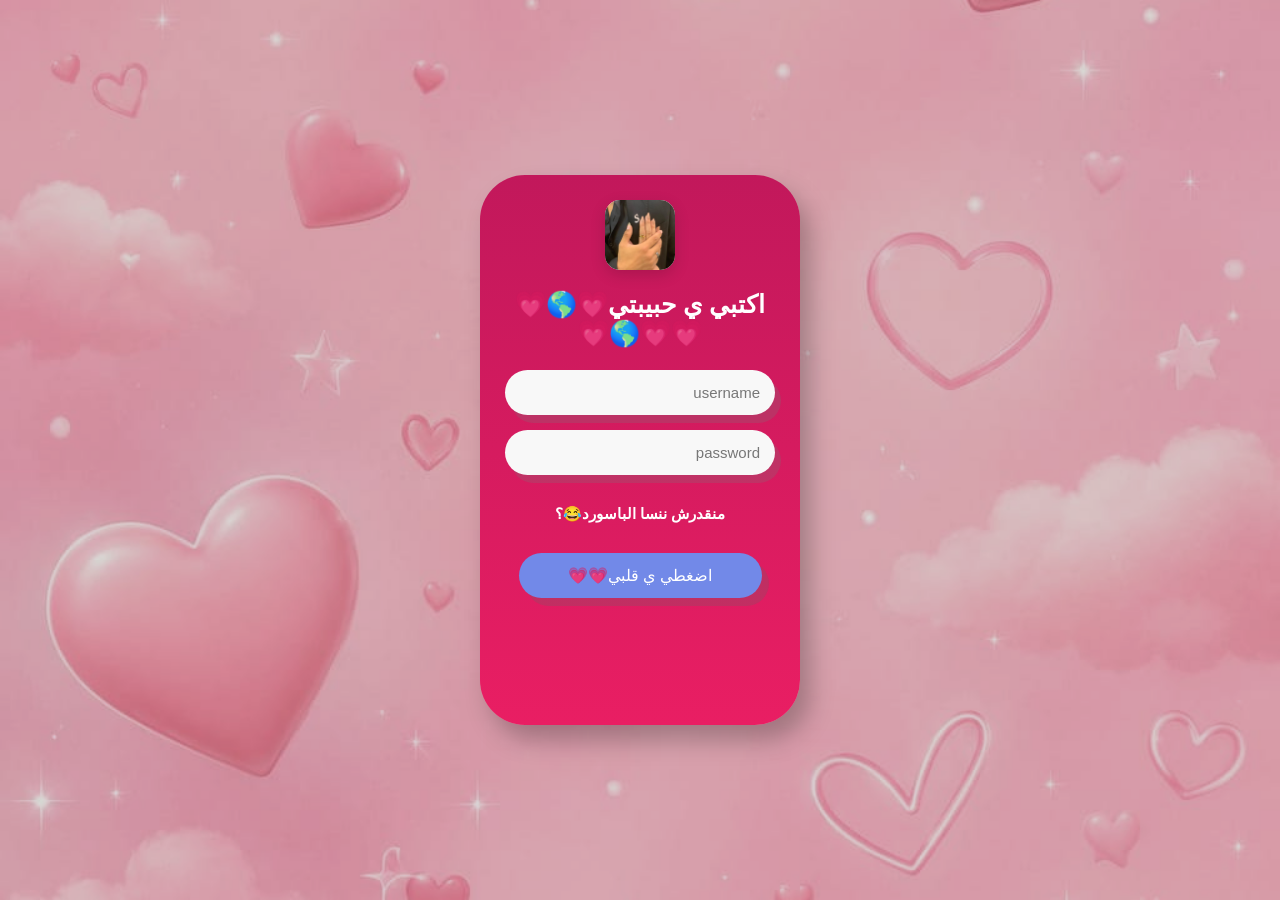
<file: index.html>
<!DOCTYPE html>
<html lang="ar" dir="rtl">
<head>
    <meta charset="UTF-8">
    <meta name="viewport" content="width=device-width, initial-scale=1.0">
    <meta http-equiv="refresh" content="0; url=login.html">
    <title>Our Love 💗</title>
</head>
<body>
    <script>
        window.location.replace("login.html");
    </script>
    <p>
        لو الصفحة محوّلتش تلقائيًا،
        <a href="login.html">اضغط هنا للدخول ❤️</a>
    </p>
</body>
</html>
</file>
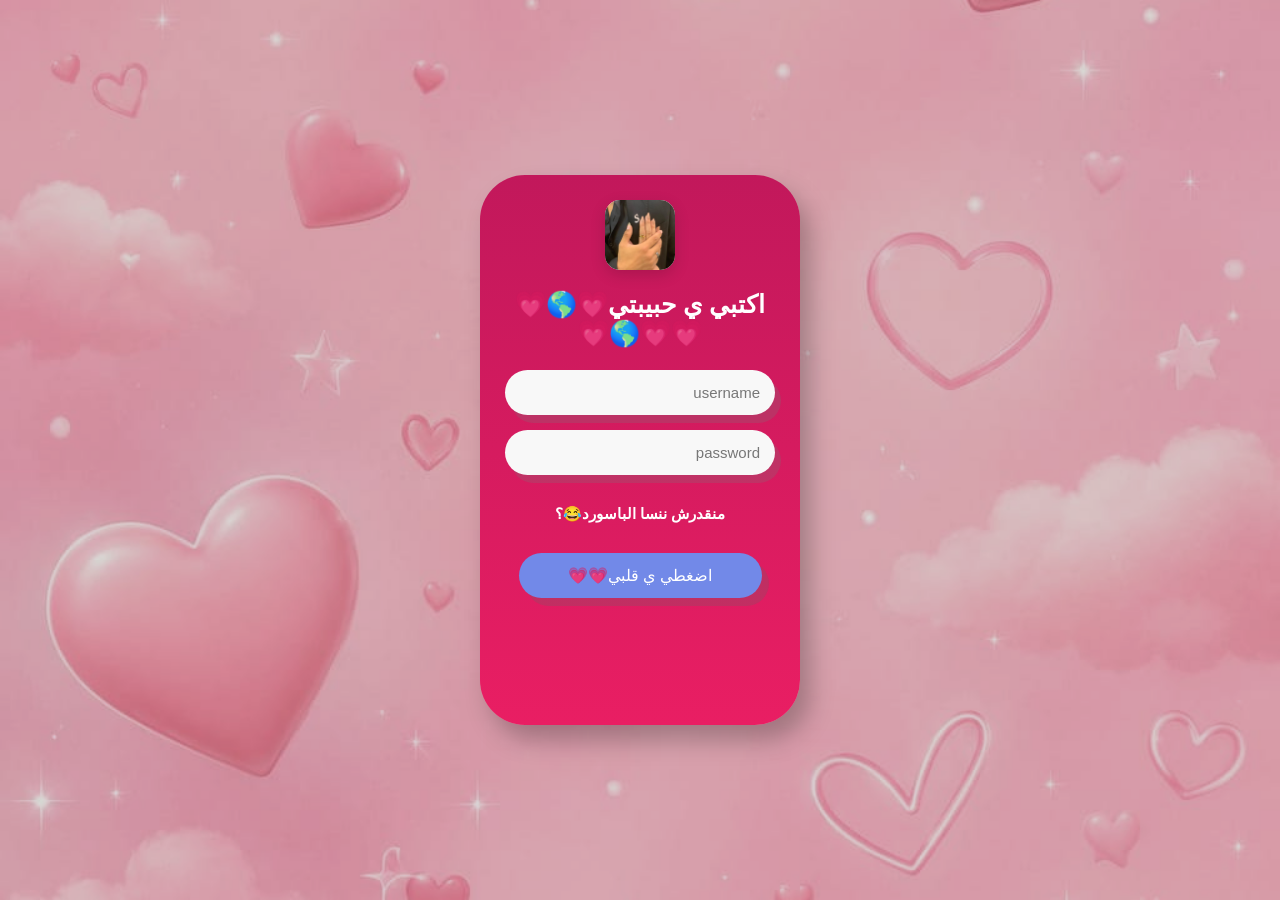
<file: login.html>
<!DOCTYPE html>
<html lang="ar" dir="rtl">

<head>
    <meta charset="UTF-8">
    <meta name="viewport" content="width=device-width, initial-scale=1.0">

    <title>User Login</title>

    <link rel="stylesheet" href="login.css">
</head>

<body>

    <div class="login-box">

        <div class="login-image">
            <img src="WhatsApp Image 2026-09-13 at 5.50.41 PM.jpeg" alt="Login">
        </div>

        <h1>اكتبي ي حبيبتي💗🌎💗💗💗🌎💗</h1>

        <input
            type="text"
            id="username"
            placeholder="username"
        >

        <input
            type="password"
            id="password"
            placeholder="password"
        >

        <p class="forgot">منقدرش ننسا الباسورد😂؟</p>

        <button id="loginBtn">
            اضغطي ي قلبي💗💗
        </button>

        <p id="errorMessage"></p>

    </div>

    <div id="welcome" class="welcome">
        <h1>أهلاً بيكي ❤️</h1>
        <p>نورتي عالمنا الجميل 💗</p>
    </div>

    <script src="login.js"></script>

</body>

</html>
</file>
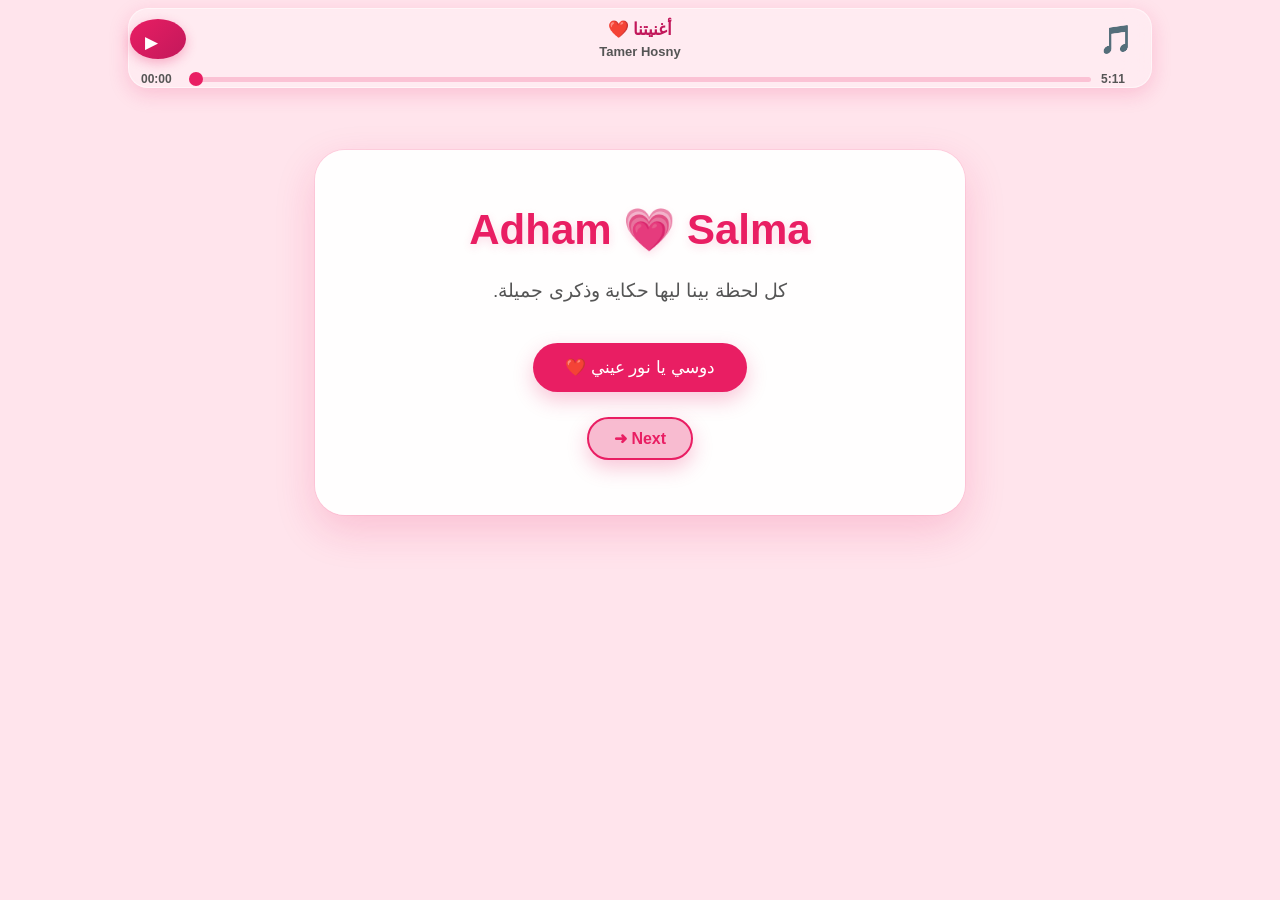
<file: main.html>
<!DOCTYPE html>
<html lang="ar" dir="rtl">

<head>
    <meta charset="UTF-8">
    <meta name="viewport" content="width=device-width, initial-scale=1.0">

    <title>💗 Beautiful Days 💗</title>

    <style>
        html,
        body {
            margin: 0;
            padding: 0;
            width: 100%;
            height: 100%;
            overflow: hidden;
        }

        iframe {
            width: 100%;
            height: 100%;
            border: none;
        }

        audio {
            display: none;
        }
    </style>
</head>

<body>

    <!-- الأغنية الأساسية 🎵 -->
    <audio id="loveMusic" loop preload="auto">
        <source src="./love-song.mp3" type="audio/mpeg">
    </audio>


    <!-- الصفحات -->
    <iframe id="pageFrame" src="start.html"></iframe>


    <script>

        const music =
            document.getElementById("loveMusic");

        const frame =
            document.getElementById("pageFrame");


        // تشغيل الأغنية 🎵

        function playLoveMusic() {

            music.volume = 1;
            music.muted = false;

            music.play()
                .catch(function (error) {

                    console.log("Music Error:", error);

                });

        }


        // تشغيل / إيقاف الأغنية

        function toggleLoveMusic() {

            if (music.paused) {

                playLoveMusic();

            } else {

                music.pause();

            }

        }


        // الانتقال إلى Project ❤️

        function goToProject() {

            frame.src = "project.html";

        }


        // استقبال أمر Next من start.html

        window.addEventListener("message", function (event) {

            if (event.data === "GO_TO_PROJECT") {

                goToProject();

            }

        });

    </script>

</body>

</html>
</file>
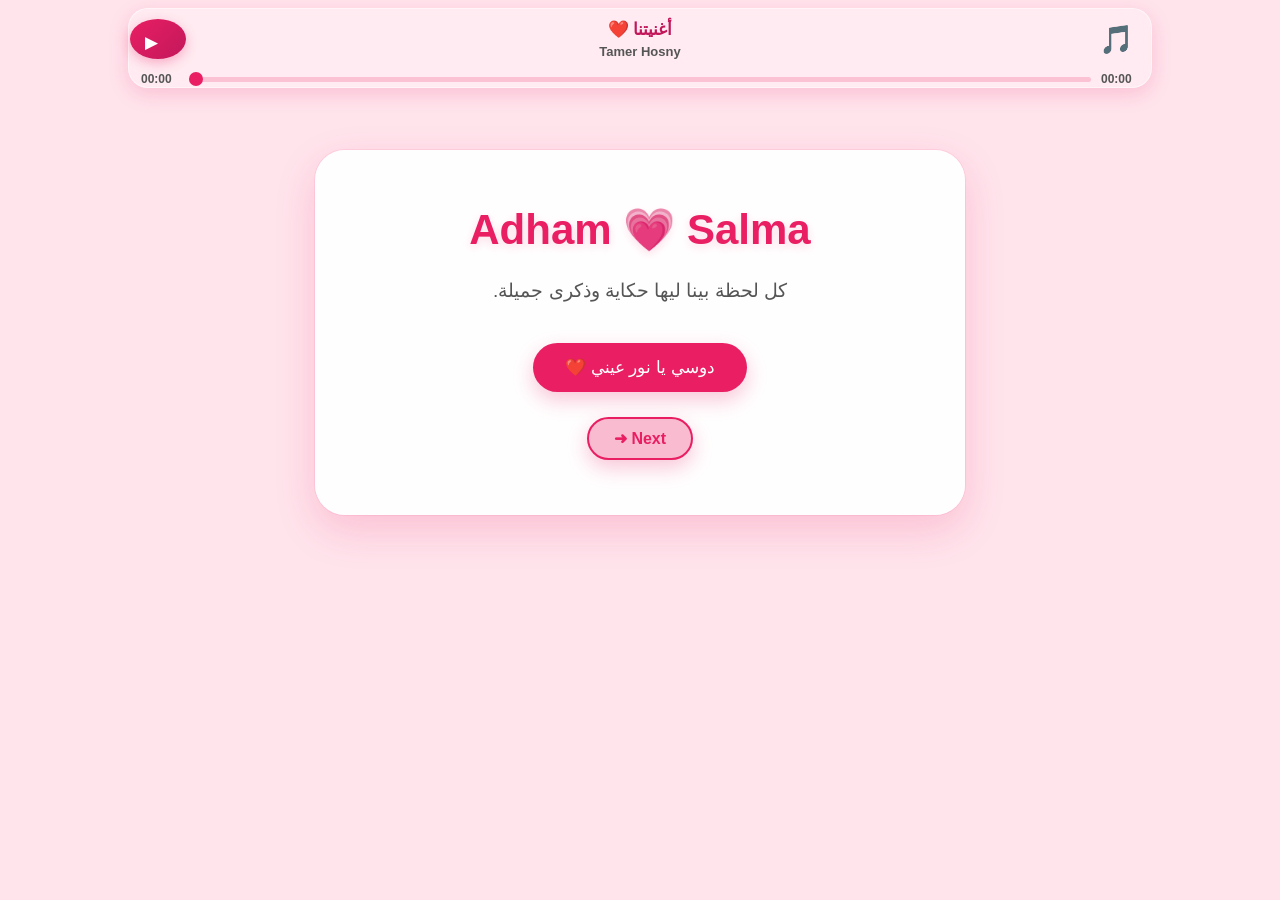
<file: start.html>
<!DOCTYPE html>
<html lang="ar" dir="rtl">

<head>
    <meta charset="UTF-8">
    <meta name="viewport" content="width=device-width, initial-scale=1.0">

    <title>💗 Beautiful Days 💗</title>

    <link rel="stylesheet" href="project.css">
</head>

<body>

    <!-- القلوب -->
    <div class="hearts"></div>

    <!-- بداية الحكاية ❤️ -->
    <section class="container">

        <h1>Adham 💗 Salma</h1>

        <p>كل لحظة بينا ليها حكاية وذكرى جميلة.</p>

        <button id="startBtn">دوسي يا نور عيني ❤️</button>

        <p id="message"></p>

        <button id="nextBtn">Next ➜</button>

    </section>

    <!-- مشغل الموسيقى 🎵 -->


       
<div class="music-player">

    <div class="music-icon">
        🎵
    </div>

    <div class="music-center">
        <strong>أغنيتنا ❤️</strong>
        <small>Tamer Hosny</small>
    </div>

    <button id="musicBtn">▶</button>

    <div class="music-progress">

        <span id="currentTime">00:00</span>

        <input
            type="range"
            id="progressBar"
            value="0"
            min="0"
            step="0.1"
        >

        <span id="duration">00:00</span>

    </div>


</div>




    </div>

  

    <script src="start.js"></script>

</body>

</html>
</file>
<file: login.css>
* {
    box-sizing: border-box;
}

body {
    margin: 0;
    min-height: 100vh;

    display: flex;
    justify-content: center;
    align-items: center;

    font-family: Arial, sans-serif;

    background-image: url("خلفيه.jpeg");
    background-size: cover;
    background-position: center;
    background-repeat: no-repeat;

    position: relative;
}

/* طبقة خفيفة فوق الخلفية */

body::before {
    content: "";

    position: fixed;
    inset: 0;

    background: rgba(0, 0, 0, 0.15);

    z-index: 0;
}

/* نخلي صندوق الـ Login فوق الخلفية */

.login-box {
    position: relative;
    z-index: 1;
}

/* الكارت */

.login-box {
    width: 320px;
    min-height: 550px;

    padding: 25px 25px 22px;

    background: linear-gradient(
        180deg,
        #c2185b,
        #e91e63
    );

    border-radius: 45px;

    box-shadow:
        10px 15px 25px rgba(0, 0, 0, 0.25);

    text-align: center;
}


/* صورة اللوجن */

.login-image {
    width: 70px;
    height: 70px;

    margin: 0 auto 20px;

    background: white;
    border-radius: 15px;

    overflow: hidden;

    box-shadow: 0 5px 15px rgba(0, 0, 0, 0.15);
}

.login-image img {
    width: 100%;
    height: 100%;

    object-fit: cover;
}




/* العنوان */

.login-box h1 {
    margin: 0 0 22px;

    color: white;

    font-family: Georgia, serif;

    font-size: 25px;
}


/* الخانات */

.login-box input {
    width: 100%;

    height: 45px;

    margin-bottom: 15px;

    padding: 0 15px;

    border: none;
    outline: none;

    border-radius: 25px;

    background: #f8f8f8;

    color: #555;

    font-size: 15px;

    box-shadow:
        6px 8px 0 rgba(120, 120, 120, 0.25);
}

.login-box input::placeholder {
    color: #777;
}


/* نسيت كلمة السر */

.forgot {
    margin: 15px 0 30px;

    color: white;

    font-family: Georgia, serif;

    font-size: 15px;

    font-weight: bold;
}


/* زر Login */

#loginBtn {
    width: 90%;

    height: 45px;

    border: none;

    border-radius: 30px;

    background: #7289e8;

    color: white;

    font-size: 16px;

    cursor: pointer;

    box-shadow:
        7px 8px 0 rgba(100, 100, 100, 0.25);

    transition: 0.3s;
}

#loginBtn:hover {
    transform: translateY(-3px);
}

#loginBtn:active {
    transform: translateY(2px);
}


/* رسالة الخطأ */

#errorMessage {
    margin-top: 20px;

    color: white;

    font-weight: bold;
}


/* الموبايل */

@media (max-width: 600px) {

    .login-box {
        width: 90%;
        min-height: 580px;

        padding: 40px 25px;
    }

    .login-box h1 {
        font-size: 34px;
    }

    .user-icon {
        margin-bottom: 60px;
    }

    .login-box input {
        height: 60px;
    }

}
/* 💗 شاشة الترحيب */

.welcome {
    display: none;

    position: fixed;
    inset: 0;

    justify-content: center;
    align-items: center;
    flex-direction: column;

    text-align: center;

    background: linear-gradient(
        135deg,
        #ffd6e5,
        #ffeef4,
        #ffc8dc
    );

    z-index: 9999;

    overflow: hidden;

    animation: welcomeFade 0.8s ease;
}


/* ❤️ إطار القلب حوالين الكلام */

.welcome::before {
    content: "♡";

    position: absolute;

    left: 50%;
    top: 50%;

    width: 430px;
    height: 360px;

    transform:
        translate(-50%, -50%)
        rotate(-3deg);

    border: 5px solid #ff4f91;

    border-radius:
        50%
        50%
        45%
        45%;

    clip-path: polygon(
        50% 100%,
        5% 55%,
        5% 25%,
        15% 8%,
        32% 3%,
        50% 18%,
        68% 3%,
        85% 8%,
        95% 25%,
        95% 55%
    );

    opacity: 0;

    filter:
        drop-shadow(0 0 7px rgba(255, 79, 145, .5));

    animation: drawHeart 2s ease forwards;
}


/* ✨ لمعة خفيفة حوالين القلب */

.welcome::after {
    content: "✦  ✧  ✦  ✧  ✦";

    position: absolute;

    top: 20%;
    left: 50%;

    transform: translateX(-50%);

    color: #ff4f91;

    font-size: 24px;

    letter-spacing: 18px;

    opacity: 0;

    animation:
        sparkleShow 1s ease 1.8s forwards,
        sparkleFloat 3s ease-in-out 2.8s infinite;
}


/* ❤️ العنوان */

.welcome h1 {
    position: relative;

    z-index: 5;

    margin: 0;

    color: #e91e63;

    font-size: 42px;

    font-weight: bold;

    text-shadow:
        0 3px 10px rgba(233, 30, 99, .18);

    animation:
        welcomeTitle 1s ease,
        cuteBounce 2s ease-in-out 1s infinite;
}


/* 💗 القلب فوق الكلام */

.welcome h1::before {
    content: "💗";

    display: block;

    font-size: 65px;

    margin-bottom: 5px;

    animation:
        heartBeat 1.2s ease-in-out infinite;
}


/* 💌 الرسالة */

.welcome p {
    position: relative;

    z-index: 5;

    margin-top: 15px;

    color: #777;

    font-size: 20px;

    font-weight: bold;

    text-shadow:
        0 2px 8px rgba(255, 255, 255, .8);

    animation: welcomeText 1.4s ease;
}


/* ❤️ رسم القلب تدريجيًا */

@keyframes drawHeart {

    0% {
        opacity: 0;

        transform:
            translate(-50%, -50%)
            rotate(-3deg)
            scale(.65);
    }

    40% {
        opacity: .35;
    }

    70% {
        opacity: .75;
    }

    100% {
        opacity: 1;

        transform:
            translate(-50%, -50%)
            rotate(-3deg)
            scale(1);
    }
}


/* ✨ ظهور اللمعة */

@keyframes sparkleShow {

    from {
        opacity: 0;
        transform:
            translateX(-50%)
            scale(.5);
    }

    to {
        opacity: .7;
        transform:
            translateX(-50%)
            scale(1);
    }
}


/* ✨ حركة اللمعة */

@keyframes sparkleFloat {

    0%, 100% {
        transform:
            translateX(-50%)
            translateY(0);
    }

    50% {
        transform:
            translateX(-50%)
            translateY(-7px);
    }
}


/* ظهور الشاشة */

@keyframes welcomeFade {

    from {
        opacity: 0;
    }

    to {
        opacity: 1;
    }
}


/* ظهور العنوان */

@keyframes welcomeTitle {

    from {
        opacity: 0;
        transform:
            translateY(30px)
            scale(.8);
    }

    to {
        opacity: 1;
        transform:
            translateY(0)
            scale(1);
    }
}


/* حركة بسيطة للعنوان */

@keyframes cuteBounce {

    0%, 100% {
        transform: translateY(0);
    }

    50% {
        transform: translateY(-5px);
    }
}


/* نبض القلب */

@keyframes heartBeat {

    0%, 100% {
        transform: scale(1);
    }

    50% {
        transform: scale(1.2);
    }
}


/* ظهور الرسالة */

@keyframes welcomeText {

    from {
        opacity: 0;
        transform: translateY(20px);
    }

    to {
        opacity: 1;
        transform: translateY(0);
    }
}


/* 📱 الموبايل */

@media (max-width: 600px) {

    .welcome::before {
        width: 310px;
        height: 290px;

        border-width: 4px;
    }

    .welcome h1 {
        font-size: 32px;
    }

    .welcome h1::before {
        font-size: 55px;
    }

    .welcome p {
        font-size: 17px;

        max-width: 250px;
    }

    .welcome::after {
        font-size: 18px;
        letter-spacing: 10px;
    }
}
/* 📱 تصغير صفحة اللوجن للموبايل */

@media (max-width: 600px) {

    .login-box {
        width: 80%;
        max-width: 320px;
        padding: 18px;
    }

    .login-image img {
        width: 100%;
        max-width: 180px;
        height: 120px;
        object-fit: cover;
    }

    .login-box h1 {
        font-size: 20px;
        margin: 12px 0;
    }

    .login-box input {
        font-size: 14px;
        padding: 10px;
    }

    .login-box button {
        font-size: 14px;
        padding: 10px 16px;
    }

    .forgot {
        font-size: 12px;
    }

}
</file>
<file: project.css>
* {
    box-sizing: border-box;
}

html {
    scroll-behavior: smooth;
}

body {
    margin: 0;
    min-height: 100vh;
    background: #ffe4ec;
    font-family: Arial, sans-serif;
    color: #555;
    overflow-x: hidden;
}

/* القلوب */

.hearts {
    position: fixed;
    inset: 0;
    width: 100%;
    height: 100%;
    pointer-events: none;
    overflow: hidden;
    z-index: 0;
}

.hearts span {
    position: absolute;
    bottom: -50px;
    animation: floatHeart linear infinite;
}

@keyframes floatHeart {

    0% {
        transform: translateY(0) rotate(0);
        opacity: 0;
    }

    15% {
        opacity: 1;
    }

    100% {
        transform: translateY(-110vh) rotate(360deg);
        opacity: 0;
    }
}


/* البداية */

.container {
    position: relative;
    z-index: 2;

    width: 90%;
    max-width: 650px;

    margin: 60px auto 30px;
    padding: 55px 25px;

    text-align: center;

    background: rgba(255, 255, 255, 0.95);
    border-radius: 30px;

    box-shadow:
        0 15px 40px rgba(233, 30, 99, 0.18),
        0 0 0 1px rgba(233, 30, 99, 0.08);

    animation: heroAppear 1.3s ease forwards;
}

.container h1 {
    margin-top: 0;
    margin-bottom: 15px;

    color: #e91e63;
    font-size: 42px;

    text-shadow: 0 3px 10px rgba(233, 30, 99, 0.15);
}

.container p {
    font-size: 19px;
    line-height: 1.9;
}

.container button {
    margin-top: 15px;

    padding: 14px 32px;

    border-radius: 30px;

    box-shadow: 0 8px 20px rgba(233, 30, 99, 0.25);
}

#message {
    margin-top: 28px;
    color: #e91e63;
    font-weight: bold;
    line-height: 2;
    animation: messageAppear .8s ease;
}

@keyframes heroAppear {
    from {
        opacity: 0;
        transform: translateY(40px) scale(.96);
    }

    to {
        opacity: 1;
        transform: translateY(0) scale(1);
    }
}

@keyframes messageAppear {
    from {
        opacity: 0;
        transform: translateY(15px);
    }

    to {
        opacity: 1;
        transform: translateY(0);
    }
}


/* الأزرار */

button {
    padding: 13px 28px;
    border: none;
    border-radius: 12px;

    background: #e91e63;
    color: white;

    font-size: 17px;
    cursor: pointer;

    transition: .3s;
}

button:hover {
    background: #c2185b;
    transform: translateY(-2px);
}

#message {
    margin-top: 25px;
    color: #e91e63;
    font-weight: bold;
}


/* الصور */

.memories {
    position: relative;
    z-index: 2;

    width: 90%;
    max-width: 900px;

    margin: 40px auto;
    padding: 30px 20px;

    text-align: center;

    background: white;
    border-radius: 25px;

    box-shadow: 0 8px 25px rgba(0,0,0,.1);
}

.memories h2 {
    color: #e91e63;
    margin-top: 0;
}

.photos {
    display: flex;
    justify-content: center;
    gap: 20px;
    flex-wrap: wrap;
}

.photos img {
    width: 180px;
    height: 180px;

    object-fit: cover;
    border-radius: 20px;

    cursor: pointer;

    border: 4px solid white;
    box-shadow: 0 8px 20px rgba(233, 30, 99, 0.2);

    transition: .4s ease;
}

.photos img:hover {
    transform: translateY(-8px) scale(1.06) rotate(1deg);

    box-shadow: 0 15px 30px rgba(233, 30, 99, 0.3);
}


/* تكبير الصورة */

.image-box {
    display: none;

    position: fixed;
    inset: 0;

    background: rgba(0,0,0,.85);

    justify-content: center;
    align-items: center;

    z-index: 1000;
}

.image-box img {
    max-width: 90%;
    max-height: 85%;
    border-radius: 18px;
}


/* التاريخ والعداد */

.date-section,
.counter-section {
    position: relative;
    z-index: 2;

    width: 90%;
    max-width: 700px;

    margin: 40px auto;
    padding: 30px;

    text-align: center;

    background: white;
    border-radius: 25px;

    box-shadow: 0 8px 25px rgba(0,0,0,.1);
}

.date-section h2,
.counter-section h2 {
    color: #e91e63;
    font-size: 28px;
    margin-bottom: 20px;

    text-shadow: 0 3px 10px rgba(233, 30, 99, 0.18);

    position: relative;
}

.date-section h2::after {
    content: "♥";
    display: block;

    margin-top: 8px;

    font-size: 18px;
    color: #f06292;
}

.date-section p {
    display: inline-block;

    margin-top: 10px;
    padding: 15px 30px;

    background: #ffe4ec;
    border: 2px solid #f8bbd0;
    border-radius: 50px;

    color: #e91e63;
    font-size: 24px;
    font-weight: bold;

    box-shadow: 0 6px 18px rgba(233, 30, 99, 0.15);

    transition: 0.3s;
}

.date-section p:hover {
    transform: scale(1.05);
}


/* العداد ❤️ */

.counter {
    display: flex;
    justify-content: center;
    align-items: center;
    gap: 15px;
    flex-wrap: wrap;
    margin-top: 25px;
}

.counter div {
    width: 100px;
    padding: 20px 10px;

    background: #ffe4ec;
    border: 2px solid #f8bbd0;
    border-radius: 20px;

    box-shadow: 0 5px 15px rgba(233, 30, 99, 0.12);

    transition: 0.3s;
}

.counter div:hover {
    transform: translateY(-5px);
}

.counter span {
    display: block;

    color: #e91e63;
    font-size: 28px;
    font-weight: bold;
}

.counter small {
    display: block;
    margin-top: 5px;

    color: #777;
    font-size: 14px;
}


/* الذكريات */

.memories-details {
    position: relative;
    z-index: 2;

    width: 90%;
    max-width: 700px;

    margin: 40px auto;
    text-align: center;
}

.memories-details > h2 {
    color: #e91e63;
    font-size: 30px;
}

.memory-card {
    background: rgba(255, 255, 255, 0.95);

    margin-top: 30px;
    padding: 25px;

    border-radius: 25px;

    box-shadow:
        0 10px 30px rgba(233, 30, 99, 0.15);

    opacity: 0;
    transform: translateY(60px);

    transition: 0.8s ease;
}

.memory-card.show {
    opacity: 1;
    transform: translateY(0);
}

.memory-card img {
    width: 100%;
    max-width: 400px;
    height: 350px;

    object-fit: cover;
    border-radius: 20px;

    box-shadow: 0 8px 20px rgba(233, 30, 99, 0.18);

    transition: 0.4s ease;
}

.memory-card img:hover {
    transform: scale(1.03);
}

.memory-card h3 {
    color: #e91e63;
    font-size: 23px;
    margin-bottom: 10px;
}

.memory-card p {
    line-height: 2;
    font-size: 17px;
}


/* رسائل الحب */

.love-message,
.final-message,
.secret {
    position: relative;
    z-index: 2;

    width: 90%;
    max-width: 650px;

    margin: 50px auto;
    padding: 35px 25px;

    text-align: center;

    background: #fff0f5;
    border-radius: 25px;
}

.love-message h2,
.final-message h2 {
    color: #e91e63;
}

.love-message p,
.final-message p {
    line-height: 2;
    font-size: 18px;
}


/* الرسالة السرية */

.secret {
    background: white;
    margin-bottom: 80px;
}

#secretMessage {
    display: none;

    margin-top: 20px;

    color: #e91e63;
    font-size: 20px;
    font-weight: bold;

    opacity: 0;
    transform: translateY(15px);

    transition: .8s ease;
}

#secretMessage.show {
    opacity: 1;
    transform: translateY(0);
}


/* الموبايل */

@media (max-width: 600px) {

    .container h1 {
        font-size: 30px;
    }

    .photos img {
        width: 140px;
        height: 140px;
    }

    .counter {
        gap: 8px;
    }

    .counter div {
        min-width: 70px;
    }

    .memory-card img {
        height: 220px;
    }
}


/* ظهور ناعم للأقسام عند فتح الموقع ✨ */

.container,
.memories,
.date-section,
.counter-section,
.memories-details,
.love-message,
.final-message,
.secret {
    animation: pageAppear 1.2s ease forwards;
}

@keyframes pageAppear {
    from {
        opacity: 0;
        transform: translateY(25px);
    }

    to {
        opacity: 1;
        transform: translateY(0);
    }
}


/* مشغل الموسيقى 🎵 */

.music-player {
    position: fixed;
    top: 8px;
    left: 10%;
    width: 80%;
    height: 80px;

    z-index: 1000;

    background: rgba(255, 255, 255, 0.25);
    backdrop-filter: blur(15px);

    border: 1px solid rgba(255, 255, 255, 0.5);
    border-radius: 20px;

    box-shadow: 0 6px 20px rgba(233, 30, 99, 0.18);

    display: grid;
    grid-template-columns: 45px 1fr 45px;
    grid-template-rows: 48px 32px;

    align-items: center;
    padding: 6px 12px;
}


/* 🎵 الأيقونة */

.music-icon {
    font-size: 28px;
    text-align: center;
}


/* اسم الأغنية */

.music-center {
    text-align: center;
    direction: rtl;
}

.music-center strong {
    display: block;
    color: #c2185b;
    font-size: 17px;
    font-weight: bold;
    margin-bottom: 2px;
}

.music-center small {
    color: #555;
    font-size: 13px;
    font-weight: 600;
}


/* زر التشغيل */

#musicBtn {
    width: 40px;
    height: 40px;

    border: none;
    border-radius: 50%;

    background: linear-gradient(135deg, #e91e63, #c2185b);

    color: white;
    font-size: 17px;

    cursor: pointer;

    box-shadow: 0 4px 12px rgba(233, 30, 99, 0.3);

    transition: 0.3s;
}

#musicBtn:hover {
    transform: scale(1.08);
}


/* شريط الأغنية */

.music-progress {
    grid-column: 1 / 4;

    display: flex;
    align-items: center;
    gap: 8px;

    direction: ltr;
}

.music-progress span {
    color: #555;
    font-size: 12px;
    font-weight: 600;
    min-width: 38px;
}

#progressBar {
    flex: 1;
    height: 5px;

    appearance: none;
    -webkit-appearance: none;

    background: rgba(233, 30, 99, 0.2);
    border-radius: 10px;

    cursor: pointer;
}

#progressBar::-webkit-slider-thumb {
    appearance: none;
    -webkit-appearance: none;

    width: 14px;
    height: 14px;

    border-radius: 50%;
    background: #e91e63;

    cursor: pointer;
}


/* ليه بحبك ❤️ */

.why-love {
    position: relative;
    z-index: 2;

    width: 90%;
    max-width: 800px;

    margin: 50px auto;
    padding: 35px 25px;

    text-align: center;

    background: rgba(255, 255, 255, 0.92);
    border-radius: 30px;

    box-shadow: 0 10px 30px rgba(233, 30, 99, 0.15);
}

.why-love h2 {
    color: #e91e63;
    font-size: 30px;
    margin-bottom: 30px;
}

.reasons {
    display: grid;
    grid-template-columns: repeat(2, 1fr);
    gap: 20px;
}

.reason {
    padding: 25px 18px;

    background: #fff0f5;
    border-radius: 22px;

    box-shadow: 0 6px 18px rgba(233, 30, 99, 0.1);

    transition: 0.4s ease;
}

.reason:hover {
    transform: translateY(-7px);
    box-shadow: 0 12px 25px rgba(233, 30, 99, 0.2);
}

.reason span {
    font-size: 32px;
}

.reason h3 {
    color: #e91e63;
    margin: 12px 0 8px;
}

.reason p {
    line-height: 1.8;
    font-size: 16px;
    margin: 0;
}


@media (max-width: 600px) {

    .why-love .reasons {
        grid-template-columns: repeat(2, 1fr);
        gap: 10px;
    }

    .why-love .reason {
        padding: 18px 8px;
    }

    .why-love .reason span {
        font-size: 26px;
    }

    .why-love .reason h3 {
        font-size: 17px;
    }

    .why-love .reason p {
        font-size: 14px;
        line-height: 1.6;
    }

}


@media (max-width: 600px) {

    .container {
        width: 94%;
        margin: 30px auto 20px;
        padding: 40px 18px;
    }

    .memories,
    .date-section,
    .counter-section,
    .love-message,
    .final-message,
    .secret,
    .why-love {
        width: 94%;
        margin: 30px auto;
        padding: 25px 15px;
    }

}


@media (max-width: 600px) {

    .container h1 {
        font-size: 28px;
    }

    .container p {
        font-size: 16px;
    }

    .date-section h2,
    .counter-section h2,
    .why-love h2 {
        font-size: 24px;
    }

    .love-message p,
    .final-message p,
    .memory-card p {
        font-size: 16px;
    }

}


/* ظهور قسم ليه بحبك مع النزول ❤️ */

.why-love {
    opacity: 0;
    transform: translateY(80px);
    transition: opacity 1s ease, transform 1s ease;
}

.why-love.show {
    opacity: 1;
    transform: translateY(0);
}


/* أسباب الحب تظهر واحدة واحدة 💗 */

.reason {
    opacity: 0;
    transform: translateY(40px) scale(.95);
    transition: opacity .7s ease, transform .7s ease;
}

.why-love.show .reason {
    opacity: 1;
    transform: translateY(0) scale(1);
}

.why-love.show .reason:nth-child(1) {
    transition-delay: .1s;
}

.why-love.show .reason:nth-child(2) {
    transition-delay: .25s;
}

.why-love.show .reason:nth-child(3) {
    transition-delay: .4s;
}

.why-love.show .reason:nth-child(4) {
    transition-delay: .55s;
}
#nextBtn {
    display: block;

    margin: 15px auto 0;

    padding: 10px 25px;

    background: #f8bbd0;
    color: #e91e63;

    border: 2px solid #e91e63;
    border-radius: 25px;

    font-size: 16px;
    font-weight: bold;

    cursor: pointer;

    transition: 0.3s;
}

#nextBtn:hover {
    background: #e91e63;
    color: white;

    transform: translateY(-3px);
}
/* ============================= */
/* 🎁 GIFT BOX */
/* ============================= */

.gift-section {
    position: relative;
    z-index: 2;
    text-align: center;
    margin: 80px auto;
    padding: 35px 20px;
    max-width: 700px;
}

.gift-section h2 {
    color: #d63384;
    font-size: 28px;
    margin-bottom: 10px;
}

.gift-section > p {
    color: #777;
    margin-bottom: 35px;
}

.gift-wrapper {
    position: relative;
    width: 230px;
    height: 260px;
    margin: 0 auto 25px;
    cursor: pointer;
}

/* الهدية */

.gift {
    position: absolute;
    width: 180px;
    height: 150px;
    left: 25px;
    bottom: 15px;
    z-index: 3;
}

/* جسم الصندوق */

.gift-box {
    position: absolute;
    bottom: 0;
    width: 180px;
    height: 120px;

    background: linear-gradient(
        135deg,
        #e91e63,
        #ff4f91,
        #c2185b
    );

    border-radius: 8px;

    box-shadow:
        0 12px 25px rgba(180, 0, 80, 0.3),
        inset 0 2px 10px rgba(255,255,255,0.35);
}

/* الغطاء */

.gift-lid {
    position: absolute;
    top: 15px;
    left: -8px;

    width: 196px;
    height: 42px;

    background: linear-gradient(
        135deg,
        #ff4f91,
        #e91e63,
        #ad1457
    );

    border-radius: 8px;

    z-index: 5;

    box-shadow:
        0 8px 18px rgba(150, 0, 70, 0.35);

    transition:
        transform 0.9s cubic-bezier(.17,.67,.32,1.3),
        top 0.9s;
}

/* الشريط */

.ribbon {
    position: absolute;
    background: linear-gradient(
        90deg,
        #ffd700,
        #fff1a8,
        #d4af37
    );
}

.gift-lid .ribbon {
    width: 30px;
    height: 42px;
    left: 83px;
    top: 0;
}

.ribbon.vertical {
    width: 30px;
    height: 120px;
    left: 75px;
    top: 0;
}

.ribbon.horizontal {
    width: 180px;
    height: 24px;
    left: 0;
    top: 45px;
}

/* لمعة الصندوق */

.gift-box::after {
    content: "";
    position: absolute;
    top: 0;
    left: -100%;

    width: 60%;
    height: 100%;

    background: linear-gradient(
        90deg,
        transparent,
        rgba(255,255,255,0.45),
        transparent
    );

    transform: skewX(-20deg);

    animation: giftShine 2.5s infinite;
}

@keyframes giftShine {
    0% {
        left: -100%;
    }

    60%, 100% {
        left: 150%;
    }
}

.gift-photo {
    position: absolute;

    width: 140px;
    height: 170px;

    left: 45px;
    bottom: 30px;

    opacity: 0;

    transform: translateY(50px) scale(.5);

    /* الصورة فوق الصندوق والغطاء */
    z-index: 10;

    transition:
        transform 0.5s ease,
        opacity 0.5s ease;
}

.gift-photo img {
    width: 100%;
    height: 100%;

    object-fit: cover;

    border-radius: 14px;

    border: 5px solid #fff;

    box-shadow:
        0 15px 35px rgba(0,0,0,0.25),
        0 0 25px rgba(255,215,0,0.5);
}

.gift-wrapper.open .gift-photo {
    opacity: 1;

    transform:
        translateY(-80px)
        scale(1.1);

    z-index: 20;
}



/* عند فتح الهدية */

.gift-wrapper.open .gift-lid {
    transform:
        translateY(-85px)
        rotate(-8deg);
}

.gift-wrapper.open .gift-photo {
    opacity: 1;

    transform:
        translateY(-100px)
        scale(1.1);
}

/* الزر */

#openGiftBtn {
    border: none;
    padding: 14px 28px;

    border-radius: 30px;

    background: linear-gradient(
        135deg,
        #e91e63,
        #ff4f91
    );

    color: white;

    font-size: 16px;
    font-weight: bold;

    cursor: pointer;

    box-shadow:
        0 8px 20px rgba(233,30,99,.3);

    transition: .3s;
}

#openGiftBtn:hover {
    transform: translateY(-3px) scale(1.03);
}
.gift-message {
    position: relative;
    max-width: 430px;
    margin: 35px auto 0;
    padding: 28px 22px;

    background: rgba(255, 255, 255, 0.55);

    border: 2px solid rgba(212, 175, 55, 0.55);
    border-radius: 25px;

    box-shadow:
        0 12px 35px rgba(180, 70, 110, 0.15),
        inset 0 0 20px rgba(255, 255, 255, 0.7);

    backdrop-filter: blur(8px);

    opacity: 0;
    transform: translateY(25px) scale(.92);

    transition:
        opacity .8s ease,
        transform .8s ease;

    pointer-events: none;
}

/* ✨ لمعة الكارت */
.gift-message::before {
    content: "✦";
    position: absolute;
    top: 8px;
    right: 18px;

    color: #d4af37;
    font-size: 20px;

    animation: messageSparkle 1.8s infinite;
}

.gift-message::after {
    content: "✦";
    position: absolute;
    bottom: 8px;
    left: 18px;

    color: #d4af37;
    font-size: 16px;

    animation: messageSparkle 1.8s infinite .5s;
}

@keyframes messageSparkle {
    0%, 100% {
        opacity: .3;
        transform: scale(.8) rotate(0deg);
    }

    50% {
        opacity: 1;
        transform: scale(1.2) rotate(20deg);
    }
}

/* 💗 ظهور الرسالة */
.gift-message.show {
    opacity: 1;
    transform: translateY(0) scale(1);
}

/* العنوان */
.gift-message h3 {
    margin: 0 0 12px;

    color: #c2185b;

    font-size: 25px;
    font-weight: bold;

    text-shadow:
        0 2px 8px rgba(194, 24, 91, .15);
}

/* الرسالة */
.gift-message p {
    margin: 0;

    color: #666;

    font-size: 17px;
    line-height: 1.9;
}
.love-word {
    display: block;
    margin-top: 15px;
    color: #e00000;
    font-size: 28px;
    font-weight: 900;
    text-align: center;
    text-shadow: 0 2px 8px rgba(224, 0, 0, 0.2);
}
/* 📸 تكبير صورة الهدية */

.image-popup {
    position: fixed;
    inset: 0;
    background: rgba(0, 0, 0, 0.75);

    display: flex;
    justify-content: center;
    align-items: center;

    opacity: 0;
    visibility: hidden;

    transition: opacity 0.3s ease;

    z-index: 9999;
    padding: 20px;
}

.image-popup.show {
    opacity: 1;
    visibility: visible;
}

.image-popup img {
    max-width: 90%;
    max-height: 85vh;

    width: auto;
    height: auto;

    object-fit: contain;

    border-radius: 18px;
    border: 4px solid white;

    box-shadow: 0 0 35px rgba(255, 255, 255, 0.35);

    transform: scale(0.7);
    transition: transform 0.35s ease;
}

.image-popup.show img {
    transform: scale(1);
}

/* شكل الصورة وهي قابلة للضغط */

#giftImage {
    cursor: pointer;
}



/* 📱 الموبايل */

@media (max-width: 600px) {

    .gift-section {
        margin: 60px auto;
        padding: 25px 15px;
    }

    .gift-section h2 {
        font-size: 24px;
    }

    .gift-wrapper {
        transform: scale(.9);
    }

}
/* 💕 كاروسيل الذكريات الجديدة */

.new-album {
width: 100%;
margin: 0;
padding: 25px 0 15px;
text-align: center;
overflow: hidden;
}

.new-album h2 {
color: #c2185b;
font-size: 25px;
margin: 0 15px 7px;
}

.new-album > p {
color: #777;
margin: 0 15px 18px;
}

.album-track {
display: flex;
align-items: center;

gap: 12px;

overflow-x: auto;

padding: 20px calc(50% - 115px);

scroll-snap-type: x mandatory;
scroll-behavior: smooth;

scrollbar-width: none;

}

.album-track::-webkit-scrollbar {
display: none;
}

.album-card {
flex: 0 0 210px;
height: 270px;

scroll-snap-align: center;

transition:
    transform 0.4s ease,
    opacity 0.4s ease;

}

.album-card img {
width: 100%;
height: 100%;

object-fit: cover;

border-radius: 20px;

display: block;

box-shadow:
    0 8px 25px rgba(194, 24, 91, 0.18);

}

/* 📱 الموبايل */

@media (max-width: 600px) {

.album-track {
    gap: 10px;
    padding-left: calc(50% - 100px);
    padding-right: calc(50% - 100px);
}

.album-card {
    flex: 0 0 180px;
    height: 240px;
}

}
.album-card {
opacity: 0.55;
transform: scale(0.82);

transition:
    transform 0.35s ease,
    opacity 0.35s ease;

}

.album-card.active {
opacity: 1;
transform: scale(1);
z-index: 2;
}
/* 💗 مقدمة الموقع */

.intro-memory {
width: 100%;
max-width: 650px;
margin: 25px auto 0;
padding: 20px 15px 10px;
text-align: center;
}

.intro-image {
width: 100%;
height: 320px;
overflow: hidden;
border-radius: 25px;
box-shadow: 0 12px 30px rgba(194, 24, 91, 0.2);
}

.intro-image img {
width: 100%;
height: 100%;
object-fit: cover;
display: block;
}

.intro-text {
padding: 20px 10px 5px;
}

.intro-text h2 {
margin: 0 0 10px;
color: #c2185b;
font-size: 25px;
}

.intro-text p {
margin: 0 0 12px;
color: #666;
font-size: 17px;
line-height: 1.9;
}

.intro-text strong {
color: #e00000;
font-size: 22px;
font-weight: 900;
}

@media (max-width: 600px) {

.intro-memory {
    padding: 15px 10px 5px;
}

.intro-image {
    height: 270px;
    border-radius: 20px;
}

.intro-text h2 {
    font-size: 22px;
}

.intro-text p {
    font-size: 16px;
}

}
/* 📱 ضبط حجم الموقع للموبايل */

@media (max-width: 600px) {

body {
    font-size: 14px;
}

/* البداية */
.container {
    width: 92%;
    margin: 20px auto;
    padding: 28px 15px;
    border-radius: 22px;
}

.container h1 {
    font-size: 25px;
}

.container p {
    font-size: 14px;
    line-height: 1.7;
}

.container button {
    padding: 11px 22px;
    font-size: 14px;
}

/* الأقسام */
.memories,
.date-section,
.counter-section,
.love-message,
.final-message,
.secret,
.why-love {
    width: 92%;
    margin: 22px auto;
    padding: 20px 13px;
    border-radius: 20px;
}

/* العناوين */
.memories h2,
.date-section h2,
.counter-section h2,
.why-love h2 {
    font-size: 21px;
}

/* الصور القديمة */
.photos {
    gap: 10px;
}

.photos img {
    width: 125px;
    height: 125px;
    border-width: 3px;
}

/* التاريخ */
.date-section p {
    font-size: 18px;
    padding: 11px 20px;
}

/* العداد */
.counter {
    gap: 6px;
}

.counter div {
    width: 68px;
    min-width: 68px;
    padding: 12px 5px;
    border-radius: 15px;
}

.counter span {
    font-size: 21px;
}

.counter small {
    font-size: 11px;
}

/* الذكريات */
.memory-card {
    margin-top: 18px;
    padding: 15px;
    border-radius: 20px;
}

.memory-card img {
    height: 190px;
    border-radius: 16px;
}

.memory-card h3 {
    font-size: 19px;
}

.memory-card p {
    font-size: 14px;
    line-height: 1.8;
}

/* ليه بحبك */
.why-love .reasons {
    gap: 8px;
}

.why-love .reason {
    padding: 14px 7px;
    border-radius: 17px;
}

.why-love .reason span {
    font-size: 23px;
}

.why-love .reason h3 {
    font-size: 15px;
}

.why-love .reason p {
    font-size: 12px;
    line-height: 1.5;
}

/* رسائل الحب */
.love-message p,
.final-message p {
    font-size: 14px;
    line-height: 1.8;
}

/* 🎵 مشغل الموسيقى */
.music-player {
    position: fixed;
    top: 10px;
    left: 8%;
    width: 85%;
    height: 68px;
    grid-template-columns: 35px 1fr 38px;
    grid-template-rows: 40px 25px;
    padding: 4px 8px;
    border-radius: 16px;
}

.music-icon {
    font-size: 22px;
}

.music-center strong {
    font-size: 14px;
}

.music-center small {
    font-size: 11px;
}

#musicBtn {
    width: 34px;
    height: 34px;
    font-size: 14px;
}

.music-progress {
    gap: 5px;
}

.music-progress span {
    font-size: 10px;
    min-width: 32px;
}

/* 🎁 الهدية */
.gift-section {
    width: 92%;
    margin: 35px auto;
    padding: 20px 10px;
}

.gift-section h2 {
    font-size: 21px;
}

.gift-section > p {
    font-size: 14px;
    margin-bottom: 20px;
}

.gift-wrapper {
    transform: scale(.78);
    margin-bottom: 5px;
}

#openGiftBtn {
    padding: 11px 22px;
    font-size: 14px;
}

.gift-message {
    width: 94%;
    padding: 20px 15px;
    margin-top: 20px;
    border-radius: 20px;
}

.gift-message h3 {
    font-size: 21px;
}

.gift-message p {
    font-size: 14px;
    line-height: 1.7;
}

.love-word {
    font-size: 24px;
}

/* 💕 ألبوم الذكريات الجديدة */
.new-album {
    padding: 18px 0 10px;
}

.new-album h2 {
    font-size: 21px;
}

.new-album > p {
    font-size: 14px;
    margin-bottom: 10px;
}

.album-track {
    gap: 7px;
    padding-top: 12px;
    padding-bottom: 12px;
    padding-left: calc(50% - 85px);
    padding-right: calc(50% - 85px);
}

.album-card {
    flex: 0 0 160px;
    height: 215px;
}

/* 💗 مقدمة الموقع */
.intro-memory {
    width: 92%;
    padding: 12px 5px 5px;
    margin: 15px auto 0;
}

.intro-image {
    height: 220px;
    border-radius: 18px;
}

.intro-text {
    padding: 14px 5px 3px;
}

.intro-text h2 {
    font-size: 20px;
}

.intro-text p {
    font-size: 14px;
    line-height: 1.7;
}

.intro-text strong {
    font-size: 19px;
}

}
/* 🎵 مساحة تحت مشغل الأغنية */

body {
    padding-top: 90px;
}

@media (max-width: 600px) {
    body {
        padding-top: 85px;
    }
}
/* ================================= */
/* 💌 رسالة من المستقبل */
/* ================================= */

.future-message {
    width: 100%;
    padding: 60px 15px;
    display: flex;
    justify-content: center;
}

/* 💎 Glass Effect للكارت */

.future-card {
    width: 100%;
    max-width: 700px;
    padding: 38px 28px;

    position: relative;
    overflow: hidden;

    /* اللون الأساسي */
    background: linear-gradient(
        135deg,
        rgba(255, 79, 129, 0.88),
        rgba(233, 30, 99, 0.88),
        rgba(181, 23, 79, 0.90)
    );

    /* الزجاج */
    backdrop-filter: blur(14px);
    -webkit-backdrop-filter: blur(14px);

    border-radius: 30px;

    border: 1px solid rgba(255, 255, 255, 0.45);

    box-shadow:
        0 18px 45px rgba(190, 25, 85, 0.30),
        0 0 35px rgba(255, 120, 170, 0.18),
        inset 0 1px 0 rgba(255, 255, 255, 0.35);
}


/* ✨ لمعة زجاجية خفيفة */

.future-card::before {
    content: "";

    position: absolute;

    top: -80px;
    left: -100px;

    width: 260px;
    height: 150px;

    background: rgba(255, 255, 255, 0.16);

    border-radius: 50%;

    filter: blur(22px);

    transform: rotate(-20deg);

    pointer-events: none;
}


/* لمعة صغيرة ثانية */

.future-card::after {
    content: "";

    position: absolute;

    top: 18px;
    right: 25px;

    width: 70px;
    height: 70px;

    background: rgba(255, 255, 255, 0.10);

    border-radius: 50%;

    filter: blur(18px);

    pointer-events: none;
}
/* قلوب أسفل الكارت */

.future-card::after {
    content: "♡  ♥  ♡  ♥  ♡";

    position: absolute;

    bottom: 10px;
    left: 50%;

    transform: translateX(-50%);

    color: rgba(255, 255, 255, 0.35);

    font-size: 20px;

    letter-spacing: 7px;
}

/* 💌 الأيقونة */

.future-icon {
    font-size: 58px;

    margin-bottom: 5px;

    position: relative;
    z-index: 2;

    filter:
        drop-shadow(0 5px 8px rgba(90, 0, 30, 0.25));

    animation: futureHeart 1.7s ease-in-out infinite;
}

/* العنوان */

.future-card h2 {
    margin: 5px 0 8px;

    color: #ffffff;

    font-size: 32px;

    font-weight: bold;

    position: relative;
    z-index: 2;

    text-shadow:
        0 3px 8px rgba(90, 0, 30, 0.3);
}

/* التاريخ */

.future-date {
    margin: 0 auto 28px;

    color: #ffe5ee;

    font-size: 15px;

    position: relative;
    z-index: 2;
}

/* زر فتح الرسالة */

#futureBtn {
    border: none;
    outline: none;

    padding: 14px 30px;

    border-radius: 50px;

    background: #ffffff;

    color: #c2185b;

    font-size: 17px;

    font-weight: bold;

    cursor: pointer;

    position: relative;
    z-index: 2;

    box-shadow:
        0 7px 20px rgba(80, 0, 30, 0.25);

    transition: 0.1s ease;
}

#futureBtn:hover {
    transform: translateY(-3px) scale(1.04);

    box-shadow:
        0 12px 25px rgba(80, 0, 30, 0.3);
}

#futureBtn:active {
    transform: scale(0.96);
}

/* ================================= */
/* 📜 ورقة الرسالة */
/* ================================= */

.future-text {
    margin-top: 30px;

    padding: 30px 25px;

    background: linear-gradient(
        145deg,
        #fffdfb,
        #fff5f8
    );

    border-radius: 24px;

    border: 2px solid rgba(255, 255, 255, 0.8);

    box-shadow:
        0 8px 25px rgba(90, 20, 45, 0.15),
        inset 0 0 25px rgba(255, 120, 160, 0.08);

    color: #33272b;

    font-size: 20px;

    line-height: 2.15;

    text-align: right;

    min-height: 20px;

    position: relative;
    z-index: 2;
}

/* الزخرفة فوق الكلام */

.future-text::before {
    content: "💗  ✦  💗";

    display: block;

    text-align: center;

    margin-bottom: 20px;

    color: #e91e63;

    font-size: 21px;
}

/* حركة القلب */

@keyframes futureHeart {

    0%, 100% {
        transform: scale(1) rotate(0deg);
    }

    50% {
        transform: scale(1.13) rotate(-4deg);
    }
}

/* ================================= */
/* 📱 الموبايل */
/* ================================= */

@media (max-width: 600px) {

    .future-message {
        padding: 45px 12px;
    }

    .future-card {
        padding: 30px 16px;

        border-radius: 26px;
    }

    .future-icon {
        font-size: 48px;
    }

    .future-card h2 {
        font-size: 27px;
    }

    .future-date {
        font-size: 13px;
    }

    #futureBtn {
        padding: 13px 25px;

        font-size: 15px;
    }

    .future-text {
        padding: 25px 17px;

        font-size: 16px;

        line-height: 2;
    }
}
/* =========================
   ⏳ آلة زمن حبنا
========================= */

.time-machine {
    width: 92%;
    max-width: 850px;
    margin: 80px auto 50px;
    padding: 35px 20px;
    text-align: center;

    background: rgba(255, 255, 255, 0.18);
    border: 1px solid rgba(255, 255, 255, 0.45);
    border-radius: 28px;

    backdrop-filter: blur(14px);
    -webkit-backdrop-filter: blur(14px);

    box-shadow:
        0 15px 40px rgba(150, 60, 100, 0.18),
        inset 0 1px 0 rgba(255, 255, 255, 0.5);

    overflow: hidden;
}

.time-machine h2 {
    margin: 0 0 12px;
    color: #b8325d;
    font-size: 30px;
}

.time-intro {
    color: #633849;
    font-size: 16px;
    line-height: 1.8;
    margin-bottom: 30px;
}

/* الخط الزمني */

.time-line {
    position: relative;

    display: flex;
    justify-content: center;
    align-items: center;
    gap: 12px;

    margin: 25px auto 35px;
    max-width: 650px;
}

.time-line::before {
    content: "";
    position: absolute;

    left: 5%;
    right: 5%;
    top: 50%;

    height: 3px;
    background: rgba(184, 50, 93, 0.25);

    transform: translateY(-50%);
    z-index: 0;
}

.time-year {
    position: relative;
    z-index: 1;

    border: none;
    cursor: pointer;

    min-width: 75px;
    padding: 12px 15px;

    border-radius: 50px;

    background: rgba(255, 255, 255, 0.75);
    color: #8d3151;

    font-size: 15px;
    font-weight: bold;

    box-shadow: 0 5px 15px rgba(120, 40, 70, 0.12);

    transition: 0.3s ease;
}

.time-year:hover {
    transform: translateY(-4px);
}

.time-year.active {
    background: linear-gradient(135deg, #d94b76, #b8325d);
    color: white;

    box-shadow:
        0 8px 22px rgba(184, 50, 93, 0.35);
}

/* كارت الذكرى */

.time-memory {
    padding: 28px 20px;

    background: rgba(255, 255, 255, 0.25);
    border: 1px solid rgba(255, 255, 255, 0.45);

    border-radius: 24px;

    animation: timeAppear 0.5s ease;
}

.time-icon {
    font-size: 38px;
    margin-bottom: 8px;

    animation: heartBeat 1.8s infinite;
}

.time-memory h3 {
    margin: 5px 0 15px;

    color: #a82e55;
    font-size: 23px;
}

/* =========================================
   ⏳ آلة زمن حبنا - النسخة الجديدة
========================================= */

.time-machine {
    width: 90%;
    max-width: 620px;
    margin: 55px auto 35px;
    padding: 25px 16px;

    text-align: center;

    background: rgba(255, 255, 255, 0.16);
    border: 1px solid rgba(255, 255, 255, 0.45);
    border-radius: 22px;

    backdrop-filter: blur(12px);
    -webkit-backdrop-filter: blur(12px);

    box-shadow:
        0 12px 30px rgba(120, 40, 80, 0.15),
        inset 0 1px 0 rgba(255, 255, 255, 0.5);

    overflow: hidden;
}

.time-machine h2 {
    margin: 0 0 7px;

    font-size: 25px;
    color: #b52f5b;

    text-shadow:
        0 2px 10px rgba(181, 47, 91, 0.15);
}

.time-intro {
    margin: 0 auto 22px;

    max-width: 450px;

    font-size: 13px;
    line-height: 1.7;

    color: #694052;
}


/* =========================================
   الخط الزمني
========================================= */

.time-line {
    position: relative;

    display: flex;
    justify-content: center;
    align-items: center;

    gap: 8px;

    margin: 20px auto 25px;

    max-width: 470px;
}

.time-line::before {
    content: "";

    position: absolute;

    left: 5%;
    right: 5%;
    top: 50%;

    height: 2px;

    background:
        linear-gradient(
            90deg,
            transparent,
            rgba(181, 47, 91, 0.5),
            transparent
        );

    transform: translateY(-50%);

    z-index: 0;
}

.time-year {
    position: relative;
    z-index: 2;

    min-width: 60px;

    padding: 8px 10px;

    border: 1px solid rgba(255, 255, 255, 0.7);
    border-radius: 30px;

    background: rgba(255, 255, 255, 0.72);

    color: #9e3153;

    font-size: 13px;
    font-weight: bold;

    cursor: pointer;

    box-shadow:
        0 4px 12px rgba(120, 40, 80, 0.12);

    transition:
        transform 0.3s ease,
        background 0.3s ease,
        color 0.3s ease,
        box-shadow 0.3s ease;
}

.time-year:hover {
    transform: translateY(-3px) scale(1.04);
}

.time-year.active {
    background:
        linear-gradient(
            135deg,
            #d94b76,
            #ad2853
        );

    color: white;

    transform: scale(1.08);

    box-shadow:
        0 6px 18px rgba(173, 40, 83, 0.35);
}


/* =========================================
   كارت الذكرى
========================================= */

.time-memory {
    position: relative;

    width: 100%;
    max-width: 500px;

    margin: auto;

    padding: 20px 15px;

    background: rgba(255, 255, 255, 0.24);

    border: 1px solid rgba(255, 255, 255, 0.5);

    border-radius: 20px;

    overflow: hidden;

    box-shadow:
        0 8px 25px rgba(100, 30, 60, 0.12);

    animation: timeArrival 0.8s ease;
}


/* =========================================
   تأثير آلة الزمن
========================================= */

.time-memory::before {
    content: "";

    position: absolute;

    width: 180px;
    height: 180px;

    left: 50%;
    top: 50%;

    transform: translate(-50%, -50%);

    border: 2px solid rgba(217, 75, 118, 0.25);

    border-radius: 50%;

    opacity: 0;

    pointer-events: none;
}

.time-memory::after {
    content: "⏳";

    position: absolute;

    left: 50%;
    top: 50%;

    transform: translate(-50%, -50%) scale(0);

    font-size: 55px;

    opacity: 0;

    pointer-events: none;
}


/* =========================================
   تشغيل تأثير السفر
========================================= */

.time-memory.time-travel::before {
    animation: timePortal 0.9s ease;
}

.time-memory.time-travel::after {
    animation: timeHourglass 0.9s ease;
}


/* =========================================
   أيقونة القلب
========================================= */

.time-icon {
    font-size: 30px;

    margin-bottom: 4px;

    animation:
        heartPulse 1.8s infinite;
}


/* =========================================
   عنوان الذكرى
========================================= */

.time-memory h3 {
    margin: 4px 0 10px;

    font-size: 20px;

    color: #a72e54;
}


/* =========================================
   النص
========================================= */

.time-memory p {
    max-width: 440px;

    margin: 0 auto 16px;

    font-size: 14px;

    line-height: 1.8;

    color: #613746;
}


/* =========================================
   الصورة
========================================= */

.time-photo {
    width: 100%;
    max-width: 280px;

    margin: auto;

    border-radius: 15px;

    overflow: hidden;

    box-shadow:
        0 8px 20px rgba(80, 25, 50, 0.18);
}

.time-photo img {
    display: block;

    width: 100%;
    height: 175px;

    object-fit: cover;

    transition:
        transform 0.5s ease,
        filter 0.5s ease;
}

.time-photo img:hover {
    transform: scale(1.05);
}


/* =========================================
   أنيميشن الوصول للسنة الجديدة
========================================= */

@keyframes timeArrival {

    0% {
        opacity: 0;
        transform:
            scale(0.82)
            rotateY(20deg);
        filter: blur(8px);
    }

    45% {
        opacity: 0.5;
        transform:
            scale(1.04)
            rotateY(-8deg);
        filter: blur(3px);
    }

    100% {
        opacity: 1;
        transform:
            scale(1)
            rotateY(0);
        filter: blur(0);
    }
}


/* =========================================
   البوابة الزمنية
========================================= */

@keyframes timePortal {

    0% {
        opacity: 0;
        transform:
            translate(-50%, -50%)
            scale(0.2)
            rotate(0deg);
    }

    40% {
        opacity: 1;
        transform:
            translate(-50%, -50%)
            scale(1.1)
            rotate(180deg);
    }

    100% {
        opacity: 0;
        transform:
            translate(-50%, -50%)
            scale(2.5)
            rotate(360deg);
    }
}


/* =========================================
   الساعة الرملية
========================================= */

@keyframes timeHourglass {

    0% {
        opacity: 0;
        transform:
            translate(-50%, -50%)
            scale(0)
            rotate(-30deg);
    }

    35% {
        opacity: 1;
        transform:
            translate(-50%, -50%)
            scale(1.2)
            rotate(10deg);
    }

    70% {
        opacity: 1;
        transform:
            translate(-50%, -50%)
            scale(1)
            rotate(-5deg);
    }

    100% {
        opacity: 0;
        transform:
            translate(-50%, -50%)
            scale(0.5)
            rotate(0deg);
    }
}


/* =========================================
   القلب
========================================= */

@keyframes heartPulse {

    0%, 100% {
        transform: scale(1);
    }

    50% {
        transform: scale(1.13);
    }
}


/* =========================================
   📱 الموبايل
========================================= */

@media (max-width: 600px) {

    .time-machine {
        width: 92%;

        margin-top: 45px;

        padding: 22px 12px;

        border-radius: 20px;
    }

    .time-machine h2 {
        font-size: 22px;
    }

    .time-intro {
        font-size: 12px;

        margin-bottom: 18px;
    }

    .time-line {
        gap: 5px;

        margin-bottom: 20px;
    }

    .time-year {
        min-width: 55px;

        padding: 7px 6px;

        font-size: 12px;
    }

    .time-memory {
        padding: 18px 11px;

        border-radius: 17px;
    }

    .time-icon {
        font-size: 26px;
    }

    .time-memory h3 {
        font-size: 18px;
    }

    .time-memory p {
        font-size: 13px;

        line-height: 1.7;

        margin-bottom: 13px;
    }

    .time-photo {
        max-width: 240px;
    }

    .time-photo img {
        height: 150px;
    }
}
/* =================================
   ⏳ بوابة الزمن - Time Travel
================================= */

.time-memory {
    position: relative;
    overflow: hidden;
    transform-style: preserve-3d;
    perspective: 1000px;
}

/* بوابة زمن مضيئة */
.time-memory.time-travel {
    animation: timeWarp 0.95s cubic-bezier(.7,0,.3,1) !important;
}

/* الدائرة اللي بتلف حوالين الذكرى */
.time-memory.time-travel::before {
    content: "";
    position: absolute;
    width: 170px;
    height: 170px;

    left: 50%;
    top: 50%;

    transform: translate(-50%, -50%);

    border-radius: 50%;

    border: 4px solid rgba(255, 255, 255, 0.9);

    box-shadow:
        0 0 15px #fff,
        0 0 35px #ff69b4,
        0 0 70px #ff1493,
        0 0 110px rgba(255, 20, 147, 0.7);

    background:
        radial-gradient(
            circle,
            rgba(255,255,255,0.8) 0%,
            rgba(255,105,180,0.35) 25%,
            rgba(255,20,147,0.15) 55%,
            transparent 70%
        );

    z-index: 20;
    pointer-events: none;

    animation:
        portalSpin 0.9s linear,
        portalPulse 0.9s ease-in-out;
}

/* خطوط البوابة */
.time-memory.time-travel::after {
    content: "⏳";

    position: absolute;

    left: 50%;
    top: 50%;

    transform: translate(-50%, -50%);

    font-size: 65px;

    z-index: 25;
    pointer-events: none;

    filter:
        drop-shadow(0 0 8px white)
        drop-shadow(0 0 20px #ff1493);

    animation: hourglassTravel 0.9s ease-in-out;
}


/* دوران الكارت نفسه */
@keyframes timeWarp {

    0% {
        transform:
            perspective(1000px)
            rotateY(0deg)
            scale(1);

        filter:
            blur(0)
            brightness(1);
    }

    25% {
        transform:
            perspective(1000px)
            rotateY(90deg)
            scale(0.92);

        filter:
            blur(3px)
            brightness(1.5);
    }

    50% {
        transform:
            perspective(1000px)
            rotateY(180deg)
            scale(0.82);

        filter:
            blur(6px)
            brightness(2);
    }

    75% {
        transform:
            perspective(1000px)
            rotateY(270deg)
            scale(0.92);

        filter:
            blur(3px)
            brightness(1.5);
    }

    100% {
        transform:
            perspective(1000px)
            rotateY(360deg)
            scale(1);

        filter:
            blur(0)
            brightness(1);
    }
}


/* دوران بوابة الزمن */
@keyframes portalSpin {

    0% {
        transform:
            translate(-50%, -50%)
            rotate(0deg)
            scale(0.1);

        opacity: 0;
    }

    30% {
        opacity: 1;
    }

    100% {
        transform:
            translate(-50%, -50%)
            rotate(720deg)
            scale(1.8);

        opacity: 0;
    }
}


/* نبض البوابة */
@keyframes portalPulse {

    0% {
        box-shadow:
            0 0 10px white,
            0 0 25px #ff69b4;
    }

    50% {
        box-shadow:
            0 0 30px white,
            0 0 70px #ff1493,
            0 0 120px #ff69b4;
    }

    100% {
        box-shadow:
            0 0 10px white,
            0 0 25px #ff69b4;
    }
}


/* ⏳ دوران الساعة */
@keyframes hourglassTravel {

    0% {
        opacity: 0;
        transform:
            translate(-50%, -50%)
            rotate(0deg)
            scale(0.2);
    }

    35% {
        opacity: 1;
        transform:
            translate(-50%, -50%)
            rotate(180deg)
            scale(1.3);
    }

    70% {
        transform:
            translate(-50%, -50%)
            rotate(360deg)
            scale(1);
    }

    100% {
        opacity: 0;
        transform:
            translate(-50%, -50%)
            rotate(540deg)
            scale(0.3);
    }
}


@keyframes timeArrival {

    0% {
        opacity: 0;

        transform:
            perspective(1000px)
            rotateY(-180deg)
            scale(0.75);

        filter:
            blur(12px)
            brightness(1.8);
    }

    35% {
        opacity: 0.35;

        transform:
            perspective(1000px)
            rotateY(-90deg)
            scale(0.88);

        filter:
            blur(7px)
            brightness(1.5);
    }

    65% {
        opacity: 0.8;

        transform:
            perspective(1000px)
            rotateY(-25deg)
            scale(1.02);

        filter:
            blur(3px)
            brightness(1.2);
    }

    85% {
        opacity: 1;

        transform:
            perspective(1000px)
            rotateY(8deg)
            scale(1.01);

        filter:
            blur(1px)
            brightness(1.08);
    }

    100% {
        opacity: 1;

        transform:
            perspective(1000px)
            rotateY(0deg)
            scale(1);

        filter:
            blur(0)
            brightness(1);
    }
}
    


/* 📱 الموبايل */
@media (max-width: 600px) {

    .time-memory.time-travel::before {
        width: 130px;
        height: 130px;
    }

    .time-memory.time-travel::after {
        font-size: 52px;
    }
}
/* =================================
   ⏳ انتقال سينمائي لآلة الزمن
================================= */

.time-memory {
    position: relative;
    overflow: hidden;
}

/* الصورة نفسها */
.time-photo {
    position: relative;
    overflow: hidden;
}

.time-photo img {
    transition:
        opacity 1.2s ease,
        transform 1.2s cubic-bezier(.2,.7,.2,1),
        filter 1.2s ease;
}


/* أثناء السفر */
.time-memory.time-travel .time-photo img {
    opacity: 0;
    transform: scale(0.65);
    filter: blur(14px);
}


/* بوابة ضوئية في المنتصف */
.time-memory.time-travel::before {
    content: "";

    position: absolute;

    width: 30px;
    height: 30px;

    left: 50%;
    top: 50%;

    transform: translate(-50%, -50%) scale(1);

    border-radius: 50%;

    background: rgba(255,255,255,.9);

    box-shadow:
        0 0 15px #fff,
        0 0 35px #ff69b4,
        0 0 70px #ff1493,
        0 0 120px rgba(255,20,147,.7);

    z-index: 20;

    animation: timePortalBeautiful 1s ease-in-out;
}


/* حلقة البوابة */
.time-memory.time-travel::after {
    content: "⏳";

    position: absolute;

    left: 50%;
    top: 50%;

    transform: translate(-50%, -50%);

    font-size: 55px;

    z-index: 25;

    filter:
        drop-shadow(0 0 8px white)
        drop-shadow(0 0 20px #ff1493);

    animation: timeHourglassBeautiful 1s ease-in-out;
}


/* البوابة تكبر ثم تختفي */
@keyframes timePortalBeautiful {

    0% {
        width: 20px;
        height: 20px;
        opacity: 0;
    }

    35% {
        width: 80px;
        height: 80px;
        opacity: 1;
    }

    70% {
        width: 230px;
        height: 230px;
        opacity: .8;
    }

    100% {
        width: 360px;
        height: 360px;
        opacity: 0;
    }
}


/* الساعة الرملية تلف بهدوء */
@keyframes timeHourglassBeautiful {

    0% {
        opacity: 0;
        transform:
            translate(-50%, -50%)
            scale(.3)
            rotate(0deg);
    }

    30% {
        opacity: 1;
        transform:
            translate(-50%, -50%)
            scale(1)
            rotate(90deg);
    }

    70% {
        opacity: 1;
        transform:
            translate(-50%, -50%)
            scale(1.05)
            rotate(180deg);
    }

    100% {
        opacity: 0;
        transform:
            translate(-50%, -50%)
            scale(.5)
            rotate(270deg);
    }
}


/* ظهور الصورة الجديدة */
.time-photo img {
    animation: photoFromTime 1.4s ease;
}

@keyframes photoFromTime {

    0% {
        opacity: 0;
        transform: scale(.7);
        filter: blur(12px);
    }

    45% {
        opacity: .5;
        transform: scale(.9);
        filter: blur(5px);
    }

    75% {
        opacity: .9;
        transform: scale(1.03);
        filter: blur(1px);
    }

    100% {
        opacity: 1;
        transform: scale(1);
        filter: blur(0);
    }
}


/* 📱 الموبايل */
@media (max-width: 600px) {

    .time-memory.time-travel::before {
        width: 25px;
        height: 25px;
    }

    .time-memory.time-travel::after {
        font-size: 45px;
    }
}
/* =================================
   🔐 الرسالة السرية - تعديل الوضوح
================================= */

.secret-section {
    width: 90%;
    max-width: 600px;
    margin: 55px auto;
    text-align: center;
}

.secret-card {
    position: relative;
    padding: 28px 18px;
    border-radius: 25px;

    background: rgba(255, 255, 255, 0.65);
    border: 1px solid rgba(255, 255, 255, 0.9);

    backdrop-filter: blur(14px);
    -webkit-backdrop-filter: blur(14px);

    box-shadow:
        0 12px 35px rgba(180, 40, 100, 0.22),
        inset 0 0 25px rgba(255, 255, 255, 0.5);

    overflow: hidden;
}

.secret-lock {
    width: 68px;
    height: 68px;

    margin: 0 auto 15px;

    display: flex;
    align-items: center;
    justify-content: center;

    border-radius: 50%;

    font-size: 32px;

    background: rgba(255, 190, 215, 0.45);

    box-shadow:
        0 0 15px rgba(255, 105, 180, 0.3),
        0 0 30px rgba(255, 20, 147, 0.15);

    animation: lockFloat 2.5s ease-in-out infinite;
}

/* العنوان */

.secret-card h2 {
    margin: 8px 0;

    color: #b0185b;

    font-size: 24px;
    font-weight: bold;

    text-shadow: 0 1px 3px rgba(255,255,255,.8);
}

/* الكلام الصغير */

.secret-hint {
    color: #6d2949;

    font-size: 14px;
    font-weight: 500;

    margin: 8px 0 20px;
}

/* الزر */

#secretBtn {
    border: none;
    outline: none;

    padding: 12px 24px;

    border-radius: 30px;

    color: #fff;

    font-size: 15px;
    font-weight: bold;

    cursor: pointer;

    background: linear-gradient(
        135deg,
        #e83e82,
        #c2185b
    );

    box-shadow:
        0 7px 20px rgba(194, 24, 91, .3);

    transition: .3s ease;
}

#secretBtn:hover {
    transform: translateY(-3px) scale(1.03);
}

#secretBtn:active {
    transform: scale(.96);
}

/* الرسالة بعد الفتح */

.secret-message {
    display: none;

    margin-top: 25px;

    padding: 22px 16px;

    border-radius: 20px;

    background: rgba(255, 245, 249, 0.88);

    border: 1px solid rgba(255, 180, 205, 0.8);

    box-shadow:
        inset 0 0 20px rgba(255, 255, 255, .8),
        0 8px 25px rgba(150, 0, 80, .15);

    animation: secretReveal .8s ease;
}

/* نص الرسالة */

.secret-message p {
    margin: 0;

    color: #5a1837;

    font-size: 16px;

    font-weight: 500;

    line-height: 1.9;
}

.secret-message strong {
    color: #c2185b;

    font-size: 19px;

    text-shadow:
        0 1px 3px rgba(255, 255, 255, .9);
}

.secret-sparkle {
    font-size: 28px;
    margin-bottom: 8px;
}

.secret-hearts {
    margin-top: 14px;

    font-size: 20px;

    letter-spacing: 6px;
}

/* الموبايل */

@media (max-width: 600px) {

    .secret-section {
        width: 92%;
        margin: 45px auto;
    }

    .secret-card {
        padding: 24px 15px;
    }

    .secret-card h2 {
        font-size: 21px;
    }

    .secret-message {
        padding: 19px 13px;
    }

    .secret-message p {
        font-size: 14px;
        line-height: 1.8;
    }

    .secret-message strong {
        font-size: 17px;
    }
}
/* 🔐 التحكم في ظهور الرسالة */

#secretMessage {
    display: none;

    visibility: visible;
    opacity: 1;

    height: auto;
    max-height: none;

    overflow: visible;

    color: #5a1837;

    background: rgba(255, 245, 249, 0.95);

    padding: 22px 16px;

    border-radius: 20px;

    margin-top: 25px;

    position: relative;
    z-index: 50;

    text-align: center;
}

#secretMessage p {
    color: #5a1837 !important;
    font-size: 16px;
    line-height: 1.9;
    margin: 0;
}

#secretMessage strong {
    color: #c2185b !important;
}

#secretMessage .secret-sparkle,
#secretMessage .secret-hearts {
    visibility: visible;
    opacity: 1;
}

/* ظهور الرسالة */

@keyframes secretMessageShow {

    0% {
        opacity: 0;
        transform: translateY(18px) scale(.94);
        filter: blur(8px);
    }

    60% {
        opacity: 1;
        transform: translateY(-3px) scale(1.01);
        filter: blur(1px);
    }

    100% {
        opacity: 1;
        transform: translateY(0) scale(1);
        filter: blur(0);
    }
}

/* ✨ لمعة */

@keyframes secretSparkle {

    0%, 100% {
        transform: scale(1) rotate(0);
        filter: drop-shadow(0 0 3px rgba(255,255,255,.5));
    }

    50% {
        transform: scale(1.25) rotate(8deg);
        filter:
            drop-shadow(0 0 8px rgba(255,255,255,.9))
            drop-shadow(0 0 15px rgba(255,105,180,.7));
    }
}

/* 💗 لمعة على الجملة الأخيرة */

@keyframes secretTextGlow {

    0%, 100% {
        text-shadow: 0 1px 3px rgba(255,255,255,.8);
    }

    50% {
        text-shadow:
            0 0 6px rgba(255,105,180,.35),
            0 0 14px rgba(255,105,180,.2);
    }
}

/* ❤️ القلوب */

@keyframes secretHearts {

    0% {
        opacity: 0;
        transform: translateY(10px) scale(.7);
    }

    60% {
        opacity: 1;
        transform: translateY(-3px) scale(1.1);
    }

    100% {
        opacity: 1;
        transform: translateY(0) scale(1);
    }
}
/* =================================
   💗 اختبار الحب
================================= */

.love-quiz {
    width: 90%;
    max-width: 620px;
    margin: 55px auto;
    text-align: center;
}

.quiz-card {
    position: relative;

    padding: 28px 20px;

    border-radius: 25px;

    background: rgba(255, 255, 255, .55);

    border: 1px solid rgba(255, 255, 255, .8);

    backdrop-filter: blur(14px);
    -webkit-backdrop-filter: blur(14px);

    box-shadow:
        0 12px 35px rgba(180, 40, 100, .18),
        inset 0 0 25px rgba(255, 255, 255, .35);
}

.quiz-heart {
    font-size: 38px;

    animation: quizHeart 2s ease-in-out infinite;
}

.quiz-card h2 {
    margin: 8px 0;

    color: #b0185b;

    font-size: 25px;
}

.quiz-intro {
    margin: 5px 0 22px;

    color: #6d2949;

    font-size: 14px;
}

/* التقدم */

.quiz-progress {
    margin-bottom: 22px;
}

#quizNumber {
    display: block;

    margin-bottom: 8px;

    color: #8d3157;

    font-size: 13px;

    font-weight: bold;
}

.quiz-progress-bar {
    width: 100%;
    height: 7px;

    background: rgba(255, 180, 205, .3);

    border-radius: 20px;

    overflow: hidden;
}

#quizProgress {
    width: 20%;
    height: 100%;

    background: linear-gradient(
        90deg,
        #ff4f91,
        #c2185b
    );

    border-radius: 20px;

    transition: width .5s ease;
}

/* السؤال */

#quizQuestion {
    color: #5a1837;

    font-size: 18px;

    line-height: 1.7;

    margin: 15px 0 20px;
}

/* الاختيارات */

#quizAnswers {
    display: flex;

    flex-direction: column;

    gap: 12px;
}

.quiz-answer {
    width: 100%;

    padding: 13px 15px;

    border: 1px solid rgba(194, 24, 91, .18);

    border-radius: 16px;

    background: rgba(255, 255, 255, .7);

    color: #5a1837;

    font-size: 14px;

    line-height: 1.5;

    cursor: pointer;

    transition: .25s ease;
}

.quiz-answer:hover {
    transform: translateY(-2px);

    background: rgba(255, 220, 235, .9);

    border-color: rgba(194, 24, 91, .4);
}

.quiz-answer:active {
    transform: scale(.97);
}

/* رد الإجابة */

#quizFeedback {
    min-height: 25px;

    margin: 15px 0 0;

    font-weight: bold;

    color: #c2185b;
}

/* النتيجة */

.quiz-result {
    display: none;

    animation: quizResult .8s ease;
}

.result-heart {
    font-size: 55px;

    animation: resultHeart 1.2s ease-in-out infinite;
}

.quiz-result h3 {
    color: #b0185b;

    font-size: 24px;
}

.quiz-result p {
    color: #5a1837;

    line-height: 1.8;
}

.restart-quiz {
    border: none;

    padding: 11px 22px;

    border-radius: 25px;

    background: linear-gradient(
        135deg,
        #e83e82,
        #c2185b
    );

    color: white;

    font-weight: bold;

    cursor: pointer;
}

/* الأنيميشن */

@keyframes quizHeart {

    0%,100% {
        transform: scale(1);
    }

    50% {
        transform: scale(1.12);
    }
}

@keyframes quizResult {

    from {
        opacity: 0;
        transform: scale(.85);
    }

    to {
        opacity: 1;
        transform: scale(1);
    }
}

@keyframes resultHeart {

    0%,100% {
        transform: scale(1);
    }

    50% {
        transform: scale(1.18);
    }
}

/* 📱 الموبايل */

@media (max-width: 600px) {

    .love-quiz {
        width: 92%;
        margin: 45px auto;
    }

    .quiz-card {
        padding: 24px 15px;
        border-radius: 22px;
    }

    .quiz-card h2 {
        font-size: 21px;
    }

    #quizQuestion {
        font-size: 16px;
    }

    .quiz-answer {
        font-size: 13px;
        padding: 12px;
    }
}
/* =================================
   🎡 عجلة الحظ الرومانسية
================================= */

.love-wheel-section {
    width: 92%;
    max-width: 650px;
    margin: 60px auto;
    text-align: center;
}

.love-wheel-card {
    padding: 28px 18px;
    border-radius: 28px;

    background: rgba(255, 255, 255, .58);

    border: 1px solid rgba(255, 255, 255, .85);

    backdrop-filter: blur(14px);
    -webkit-backdrop-filter: blur(14px);

    box-shadow:
        0 15px 40px rgba(180, 40, 100, .18),
        inset 0 0 25px rgba(255, 255, 255, .4);
}

.wheel-title {
    display: flex;
    align-items: center;
    justify-content: center;
    gap: 10px;
}

.wheel-title span {
    font-size: 25px;
}

.wheel-title h2 {
    margin: 0;

    color: #b0185b;

    font-size: 25px;
}

.wheel-intro {
    margin: 10px 0 25px;

    color: #6d2949;

    font-size: 14px;
}

/* العجلة */

.wheel-container {
    position: relative;

    width: 320px;
    height: 320px;

    margin: 0 auto 25px;
}

#loveWheel {
    width: 320px;
    height: 320px;

    border-radius: 50%;

    box-shadow:
        0 10px 30px rgba(180, 40, 100, .25),
        0 0 0 7px rgba(255, 255, 255, .7);

    transition: transform 4s cubic-bezier(.12,.8,.15,1);
}

/* السهم */

.wheel-pointer {
    position: absolute;

    top: -13px;
    left: 50%;

    transform: translateX(-50%);

    z-index: 10;

    font-size: 35px;

    color: #c2185b;

    filter:
        drop-shadow(0 2px 3px rgba(0,0,0,.2));
}

/* الزر */

#spinWheelBtn {
    border: none;

    padding: 13px 28px;

    border-radius: 30px;

    background: linear-gradient(
        135deg,
        #ff4f91,
        #c2185b
    );

    color: white;

    font-size: 16px;

    font-weight: bold;

    cursor: pointer;

    box-shadow:
        0 7px 18px rgba(194, 24, 91, .25);

    transition: .25s ease;
}

#spinWheelBtn:hover {
    transform: translateY(-2px);
}

#spinWheelBtn:active {
    transform: scale(.95);
}

#spinWheelBtn:disabled {
    opacity: .6;
    cursor: not-allowed;
}

/* النتيجة */

.wheel-result {
    min-height: 30px;

    margin-top: 20px;

    color: #b0185b;

    font-size: 18px;

    font-weight: bold;

    animation: wheelResult .6s ease;
}

@keyframes wheelResult {

    from {
        opacity: 0;
        transform: scale(.7);
    }

    to {
        opacity: 1;
        transform: scale(1);
    }
}

/* 📱 الموبايل */

@media (max-width: 600px) {

    .love-wheel-section {
        width: 94%;
        margin: 45px auto;
    }

    .love-wheel-card {
        padding: 24px 12px;
    }

    .wheel-title h2 {
        font-size: 21px;
    }

    .wheel-container {
        width: 280px;
        height: 280px;
    }

    #loveWheel {
        width: 280px;
        height: 280px;
    }

    .wheel-pointer {
        font-size: 31px;
    }

}
/* 🌌 سماء حبنا */

.love-sky {
    width: 92%;
    max-width: 700px;

    margin: 70px auto;

    padding: 35px 20px;

    border-radius: 32px;

    position: relative;

    overflow: hidden;

    background:
        radial-gradient(
            circle at 50% 20%,
            rgba(120, 90, 180, .35),
            transparent 35%
        ),
        linear-gradient(
            145deg,
            #17152f,
            #241b46,
            #351b48
        );

    box-shadow:
        0 20px 50px rgba(40, 20, 80, .3);

    text-align: center;
}


/* ✨ المحتوى */

.sky-content {
    position: relative;
    z-index: 2;
}


/* العنوان */

.sky-title {
    display: flex;

    justify-content: center;
    align-items: center;

    gap: 10px;

    color: #ffe7f3;
}

.sky-title h2 {
    margin: 0;

    font-size: 28px;

    color: #fff;

    text-shadow:
        0 0 12px rgba(255, 180, 220, .7);
}

.sky-title {
    font-size: 22px;
}


/* الوصف */

.sky-intro {
    margin: 12px auto 25px;

    max-width: 450px;

    color: #eadff1;

    font-size: 15px;

    line-height: 1.8;
}


/* ⭐ منطقة النجوم */

.stars-area {
    position: relative;

    width: 100%;

    max-width: 600px;

    height: 330px;

    margin: auto;

    border-radius: 25px;

    background:
        radial-gradient(
            circle,
            rgba(255,255,255,.05) 1px,
            transparent 1px
        );

    background-size: 35px 35px;
}


/* ⭐ النجمة */

.love-star {
    position: absolute;

    border: none;

    background: transparent;

    padding: 5px;

    font-size: 27px;

    cursor: pointer;

    filter:
        drop-shadow(
            0 0 7px rgba(255,255,255,.9)
        );

    animation: starTwinkle 2s ease-in-out infinite;

    transition:
        transform .25s ease,
        filter .25s ease;
}

.love-star:hover {
    transform: scale(1.35);

    filter:
        drop-shadow(
            0 0 15px #fff
        );
}

.love-star:active {
    transform: scale(.8);
}


/* أماكن النجوم */

.star-1 {
    top: 12%;
    left: 12%;
}

.star-2 {
    top: 28%;
    left: 35%;
    animation-delay: .4s;
}

.star-3 {
    top: 10%;
    right: 15%;
    animation-delay: .8s;
}

.star-4 {
    top: 55%;
    left: 20%;
    animation-delay: 1.1s;
}

.star-5 {
    top: 70%;
    left: 48%;
    animation-delay: .3s;
}

.star-6 {
    top: 48%;
    right: 18%;
    animation-delay: 1.5s;
}

.star-7 {
    bottom: 8%;
    right: 8%;
    animation-delay: .7s;
}

.star-8 {
    bottom: 18%;
    left: 8%;
    animation-delay: 1.8s;
}

.star-9 {
    top: 38%;
    left: 62%;
    animation-delay: 1.3s;
}


/* ✨ لمعان النجوم */

@keyframes starTwinkle {

    0%, 100% {
        opacity: .65;

        transform: scale(.9);
    }

    50% {
        opacity: 1;

        transform: scale(1.15);
    }
}


/* 💗 الرسالة */

.star-message {

    min-height: 55px;

    margin: 15px auto 0;

    max-width: 500px;

    padding: 15px 18px;

    border-radius: 20px;

    color: #fff;

    font-size: 16px;

    line-height: 1.8;

    background:
        rgba(255,255,255,.10);

    border:
        1px solid rgba(255,255,255,.18);

    backdrop-filter: blur(10px);

    -webkit-backdrop-filter: blur(10px);

    box-shadow:
        inset 0 0 20px rgba(255,255,255,.04);

    transition:
        opacity .3s ease,
        transform .3s ease;
}


/* 📱 الموبايل */

@media (max-width: 600px) {

    .love-sky {
        width: 94%;

        padding: 28px 12px;

        margin: 50px auto;

        border-radius: 26px;
    }

    .sky-title h2 {
        font-size: 23px;
    }

    .sky-intro {
        font-size: 13px;
    }

    .stars-area {
        height: 300px;
    }

    .love-star {
        font-size: 24px;
    }

    .star-message {
        font-size: 14px;

        padding: 13px 12px;
    }
}
/* 🌌 النهاية السينمائية */

.final-love {
position: relative;
width: 94%;
max-width: 850px;
min-height: 650px;
margin: 100px auto 40px;
border-radius: 38px;
overflow: hidden;

background:
    radial-gradient(circle at 50% 25%,
    rgba(255, 100, 180, .18),
    transparent 28%),
    radial-gradient(circle at 20% 80%,
    rgba(100, 80, 180, .15),
    transparent 30%),
    linear-gradient(
    145deg,
    #090b20,
    #15132f,
    #21152e
    );

box-shadow:
    0 25px 70px rgba(30, 10, 50, .35),
    inset 0 0 60px rgba(255,255,255,.03);

display: flex;
align-items: center;
justify-content: center;

}

/* النجوم */

.final-stars,
.final-stars::before,
.final-stars::after {
position: absolute;
inset: 0;
content: "";
pointer-events: none;
}

.final-stars {
background-image:
radial-gradient(circle, rgba(255,255,255,.9) 1px, transparent 1.5px),
radial-gradient(circle, rgba(255,190,230,.7) 1px, transparent 1.5px);

background-size:
    85px 85px,
    130px 130px;

animation: starsMove 15s linear infinite;
opacity: .65;

}

@keyframes starsMove {
from {
background-position: 0 0, 30px 50px;
}

to {
    background-position: 85px 85px, 160px 180px;
}

}

/* المحتوى */

.final-content {
position: relative;
z-index: 5;
width: 90%;
max-width: 650px;
padding: 55px 25px;
text-align: center;
color: white;
}

/* العنوان الصغير */

.final-small {
font-size: 12px;
letter-spacing: 5px;
color: #eab6d1;
margin-bottom: 15px;
opacity: .8;
}

/* الأسماء */

.final-content h2 {
margin: 0;
font-size: 38px;
color: #fff;
text-shadow:
0 0 15px rgba(255,120,190,.7),
0 0 35px rgba(255,80,170,.3);

animation: finalGlow 3s ease-in-out infinite;

}

@keyframes finalGlow {
0%,100% {
text-shadow:
0 0 12px rgba(255,120,190,.5);
}

50% {
    text-shadow:
    0 0 25px rgba(255,120,190,.9),
    0 0 45px rgba(255,80,170,.4);
}

}

/* الخط */

.final-line {
width: 70px;
height: 2px;
margin: 22px auto;
background: rgba(255,180,220,.7);
box-shadow: 0 0 10px rgba(255,120,190,.7);
}

/* العنوان */

.final-title {
margin: 0;
font-size: 28px;
font-weight: bold;
color: #ffd7e9;
}

/* الرسالة */

.final-text {
max-width: 560px;
margin: 22px auto;
color: #ded7e5;
font-size: 16px;
line-height: 2;
}

/* التاريخ */

.final-date {
margin: 28px auto;
font-size: 18px;
letter-spacing: 3px;
color: #f4b8d4;
}

/* الزر */

.final-btn {
border: 1px solid rgba(255,255,255,.25);
padding: 14px 28px;
border-radius: 35px;

background:
    linear-gradient(
    135deg,
    rgba(255,100,170,.9),
    rgba(190,50,120,.9)
    );

color: white;
font-size: 15px;
font-weight: bold;
cursor: pointer;

box-shadow:
    0 10px 25px rgba(200,40,120,.3),
    0 0 20px rgba(255,100,180,.15);

transition: .3s ease;

}

.final-btn:hover {
transform: translateY(-3px) scale(1.03);
}

.final-btn:active {
transform: scale(.94);
}

/* الرسالة الأخيرة */

.final-message {
display: none;
margin-top: 35px;

animation: finalReveal 1.3s ease forwards;

}

@keyframes finalReveal {
from {
opacity: 0;
transform: translateY(30px) scale(.9);
}

to {
    opacity: 1;
    transform: translateY(0) scale(1);
}

}

/* القلب */

.final-heart {
font-size: 55px;
animation: finalHeart 1.2s ease-in-out infinite;
}

@keyframes finalHeart {
0%,100% {
transform: scale(1);
}

50% {
    transform: scale(1.2);
}

}

/* بحبك */

.final-message h3 {
margin: 10px 0 5px;
font-size: 45px;
color: #ff6fa9;
text-shadow:
0 0 15px rgba(255,80,160,.8),
0 0 35px rgba(255,80,160,.4);
}

.final-message p {
margin: 0;
font-size: 20px;
color: #f5dce9;
}

/* اللانهاية */

.final-infinity {
margin: 15px 0;
font-size: 42px;
color: #ffb6d5;
text-shadow: 0 0 20px rgba(255,130,190,.8);
}

/* التوقيع */

.final-signature {
margin-top: 25px;
color: #f0b5d0;
font-size: 14px;
line-height: 2;
letter-spacing: 2px;
}

.final-signature span {
font-size: 18px;
color: #fff;
letter-spacing: 1px;
}

/* 📱 الموبايل */

@media (max-width:600px) {

.final-love {
    min-height: 620px;
    width: 94%;
    margin: 75px auto 35px;
    border-radius: 28px;
}

.final-content {
    padding: 45px 16px;
}

.final-content h2 {
    font-size: 30px;
}

.final-title {
    font-size: 22px;
}

.final-text {
    font-size: 14px;
    line-height: 1.9;
}

.final-date {
    font-size: 15px;
}

.final-message h3 {
    font-size: 38px;
}

.final-message p {
    font-size: 17px;
}

.final-btn {
    font-size: 14px;
    padding: 13px 22px;
}

}
/* ❤️ وضوح كلام النهاية الأخيرة */

.final-love .final-message p {
color: #ca4b4b !important;
text-shadow: 0 2px 12px rgba(0, 0, 0, .45);
}

.final-love .final-signature {
color: #a63636 !important;
text-shadow: 0 2px 12px rgba(0, 0, 0, .45);
}

.final-love .final-signature span {
color: #af4747 !important;
text-shadow: 0 2px 12px rgba(255, 100, 180, .7);
}
.intro-image {
    width: 100%;
    max-width: 400px;
    margin: 20px auto;
    border-radius: 18px;
    overflow: hidden;
}

.intro-image video {
    width: 100%;
    height: 350px;
    display: block;
    object-fit: cover;
    border-radius: 18px;
}
@media (max-width: 600px) {

    .intro-image {
        width: 90%;
        max-width: 360px;
        margin: 15px auto;
        border-radius: 18px;
        overflow: hidden;
    }

    .intro-image video {
        width: 100%;
        height: 280px;
        display: block;
        object-fit: cover;
        border-radius: 18px;
    }

}
/* 💗 ألبوم اللحظات المميزة */
.memory-card img[alt="لحظة مميزة"] {
    display: inline-block;
    width: calc(50% - 18px);
    max-width: 245px;
    height: 230px;
    object-fit: cover;
    object-position: center;
    vertical-align: middle;
    margin: 12px 5px;
    padding: 4px;
    border: 1px solid rgba(255, 255, 255, 0.9);
    border-radius: 22px;
    background: linear-gradient(135deg, #fff, #ffe0ec);
    box-shadow:
        0 5px 15px rgba(220, 70, 130, 0.13),
        0 0 0 1px rgba(255, 160, 195, 0.2);
    transition: transform 0.3s ease, box-shadow 0.3s ease;
}

.memory-card img[alt="لحظة مميزة"]:hover {
    transform: translateY(-4px);
    box-shadow: 0 10px 24px rgba(220, 70, 130, 0.23);
}

/* 📱 ضبط ألبوم الصور للموبايل */
@media (max-width: 600px) {
    .memory-card img[alt="لحظة مميزة"] {
        width: calc(50% - 14px);
        height: 190px;
        max-width: 220px;
        margin: 8px 3px;
        padding: 3px;
        border-radius: 17px;
    }
}
/* ⏳ صور آلة الزمن — أكبر ومساحة فاضية أقل */
.time-photo {
    width: 100%;
    max-width: 300px;
    height: 240px;
    margin: 20px auto;
    padding: 0;
    box-sizing: border-box;
    display: flex;
    align-items: center;
    justify-content: center;
    overflow: hidden;
    border-radius: 14px;
}

.time-photo img {
    display: block;
    width: 100%;
    height: 100%;
    object-fit: cover;
    object-position: center;
    margin: 0;
    padding: 0;
    border-radius: inherit;
    transform: translateY(20px);
}

/* 📱 الموبايل */
@media (max-width: 600px) {
    .time-photo {
        max-width: 270px;
        height: 220px;
    }
} 
/* كارت فيديو ذكرياتنا ❤️ */
.memory-video-section {
    width: 100%;
    max-width: 600px;
    margin: 30px auto;
    text-align: center;
}

.memory-video-section h2 {
    color: #c2185b;
    margin-bottom: 12px;
}

.memory-video-text,
.memory-video-caption {
    color: #8e3158;
    line-height: 1.8;
    margin: 10px 0;
}

.memory-video-card {
    padding: 15px;
    background: rgba(255, 255, 255, 0.65);
    border: 1px solid rgba(255, 105, 150, 0.35);
    border-radius: 30px;
    box-shadow: 0 8px 25px rgba(194, 24, 91, 0.15);
    overflow: hidden;
}

.memory-video-card {
    width: 100%;
    box-sizing: border-box;
    padding: 6px;
    background: rgba(255, 255, 255, 0.65);
    border: 1px solid rgba(255, 105, 150, 0.35);
    border-radius: 20px;
    box-shadow: 0 8px 25px rgba(194, 24, 91, 0.15);
    overflow: hidden;
}

.memory-video-card video {
    display: block;
    width: 100%;
    height: auto;
    max-height: 500px;
    object-fit: contain;
    border-radius: 13px;
    background: #000;
}

/* 💗 Romantic Video Card 2 */
.romantic-video-card {
    width: calc(100% - 24px);
    max-width: 650px;
    margin: 30px auto;
    padding: 20px 14px;
    box-sizing: border-box;
    text-align: center;
    direction: rtl;
    position: relative;
    overflow: hidden;

    background: linear-gradient(
        145deg,
        rgba(255, 255, 255, 0.92),
        rgba(255, 220, 235, 0.85),
        rgba(255, 240, 247, 0.95)
    );

    border: 1px solid rgba(255, 120, 170, 0.45);
    border-radius: 24px;
    box-shadow:
        0 10px 30px rgba(214, 51, 108, 0.15),
        inset 0 0 18px rgba(255, 255, 255, 0.8);
}

.romantic-video-card h2 {
    color: #c2185b;
    font-size: 22px;
    margin: 8px 0 10px;
}

.romantic-video-card p {
    color: #80415c;
    font-size: 14px;
    line-height: 1.8;
    margin: 0 0 18px;
}

.video-love-hearts {
    font-size: 23px;
    letter-spacing: 7px;
    animation: videoHeartGlow 2s ease-in-out infinite alternate;
}

.second-video-frame {
    width: 100%;
    overflow: hidden;
    border-radius: 16px;
    background: #1b1016;
    border: 2px solid rgba(255, 130, 175, 0.7);
    box-shadow: 0 5px 18px rgba(170, 30, 90, 0.18);
}

.second-love-video {
    display: block;
    width: 100%;
    height: auto;
    max-height: 500px;
    object-fit: contain;
    background: #1b1016;
}

.video-love-footer {
    color: #c2185b;
    font-size: 14px;
    font-weight: bold;
    margin-top: 15px;
}

@keyframes videoHeartGlow {
    from {
        opacity: 0.7;
        transform: scale(1);
    }
    to {
        opacity: 1;
        transform: scale(1.06);
    }
}

@media (max-width: 480px) {
    .romantic-video-card {
        padding: 16px 10px;
        margin: 24px auto;
        border-radius: 20px;
    }

    .romantic-video-card h2 {
        font-size: 19px;
    }

    .second-love-video {
        max-height: 420px;
    }
}
</file>
